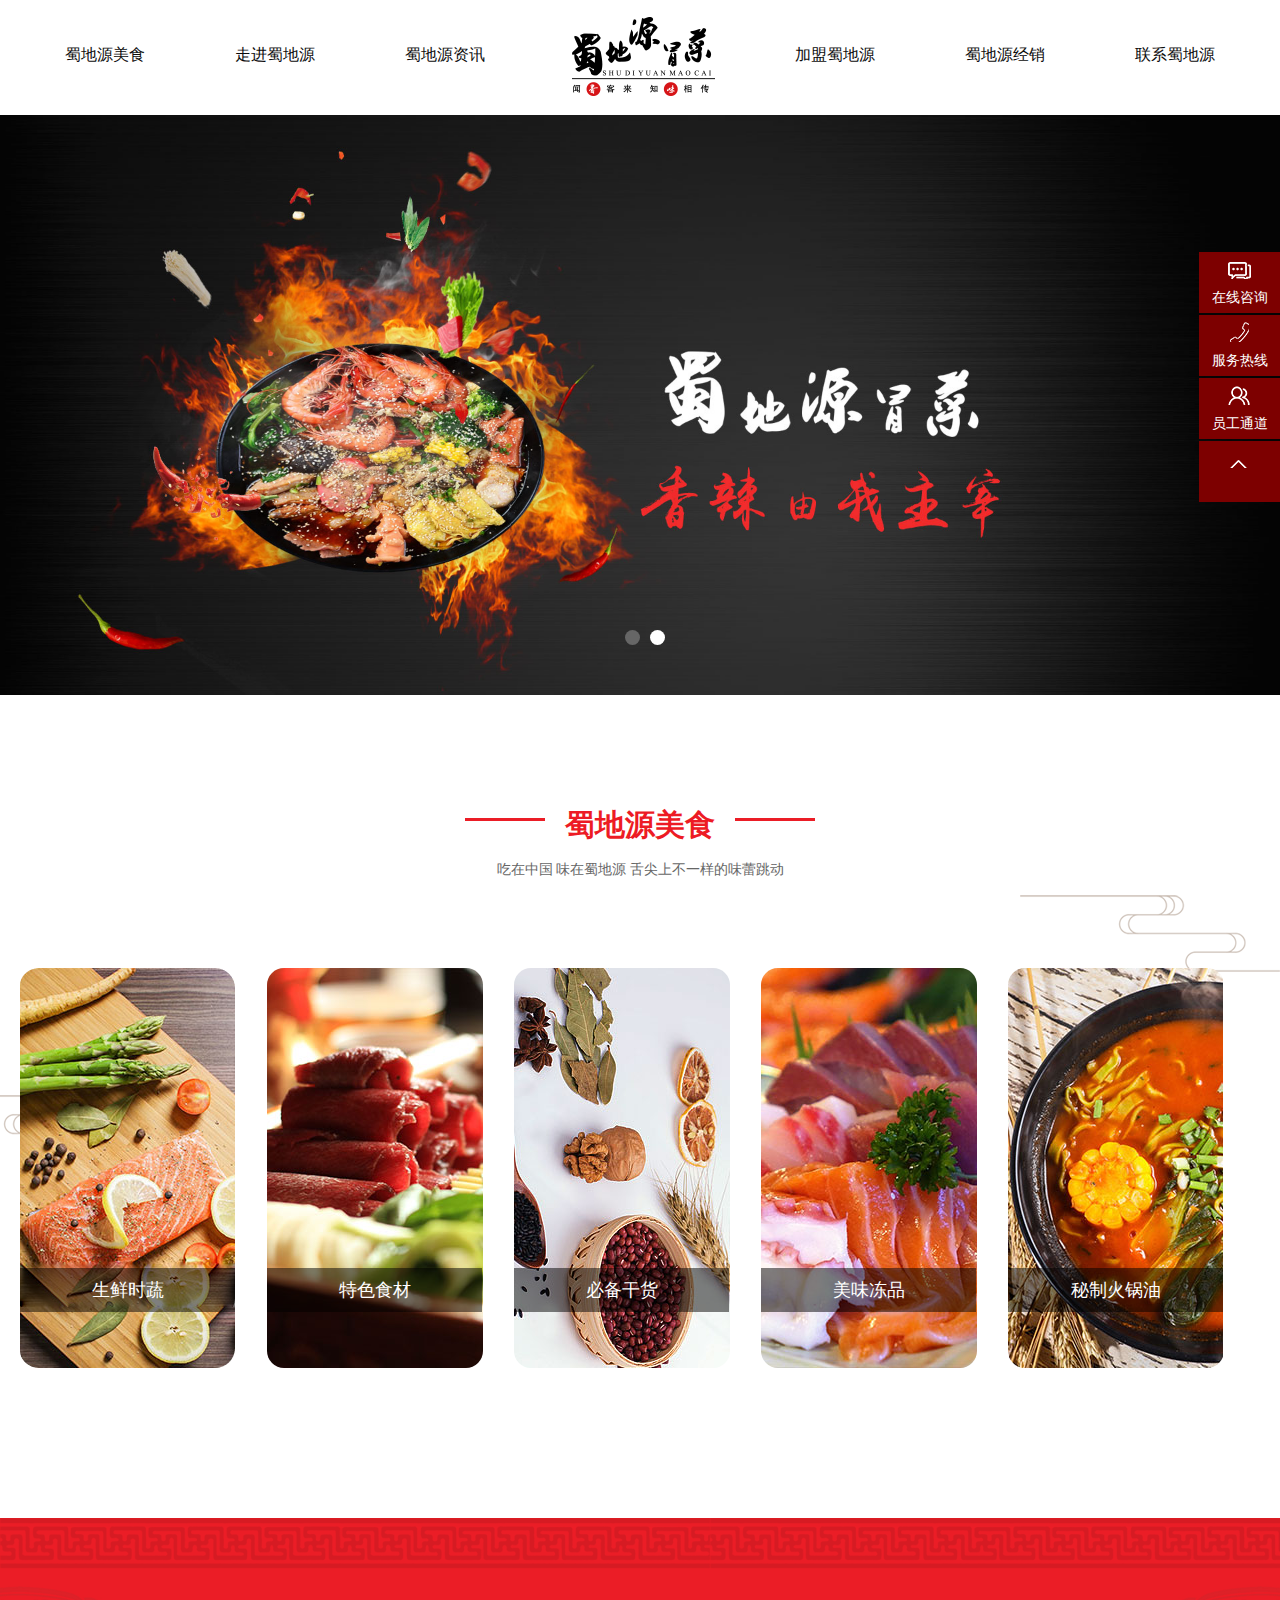
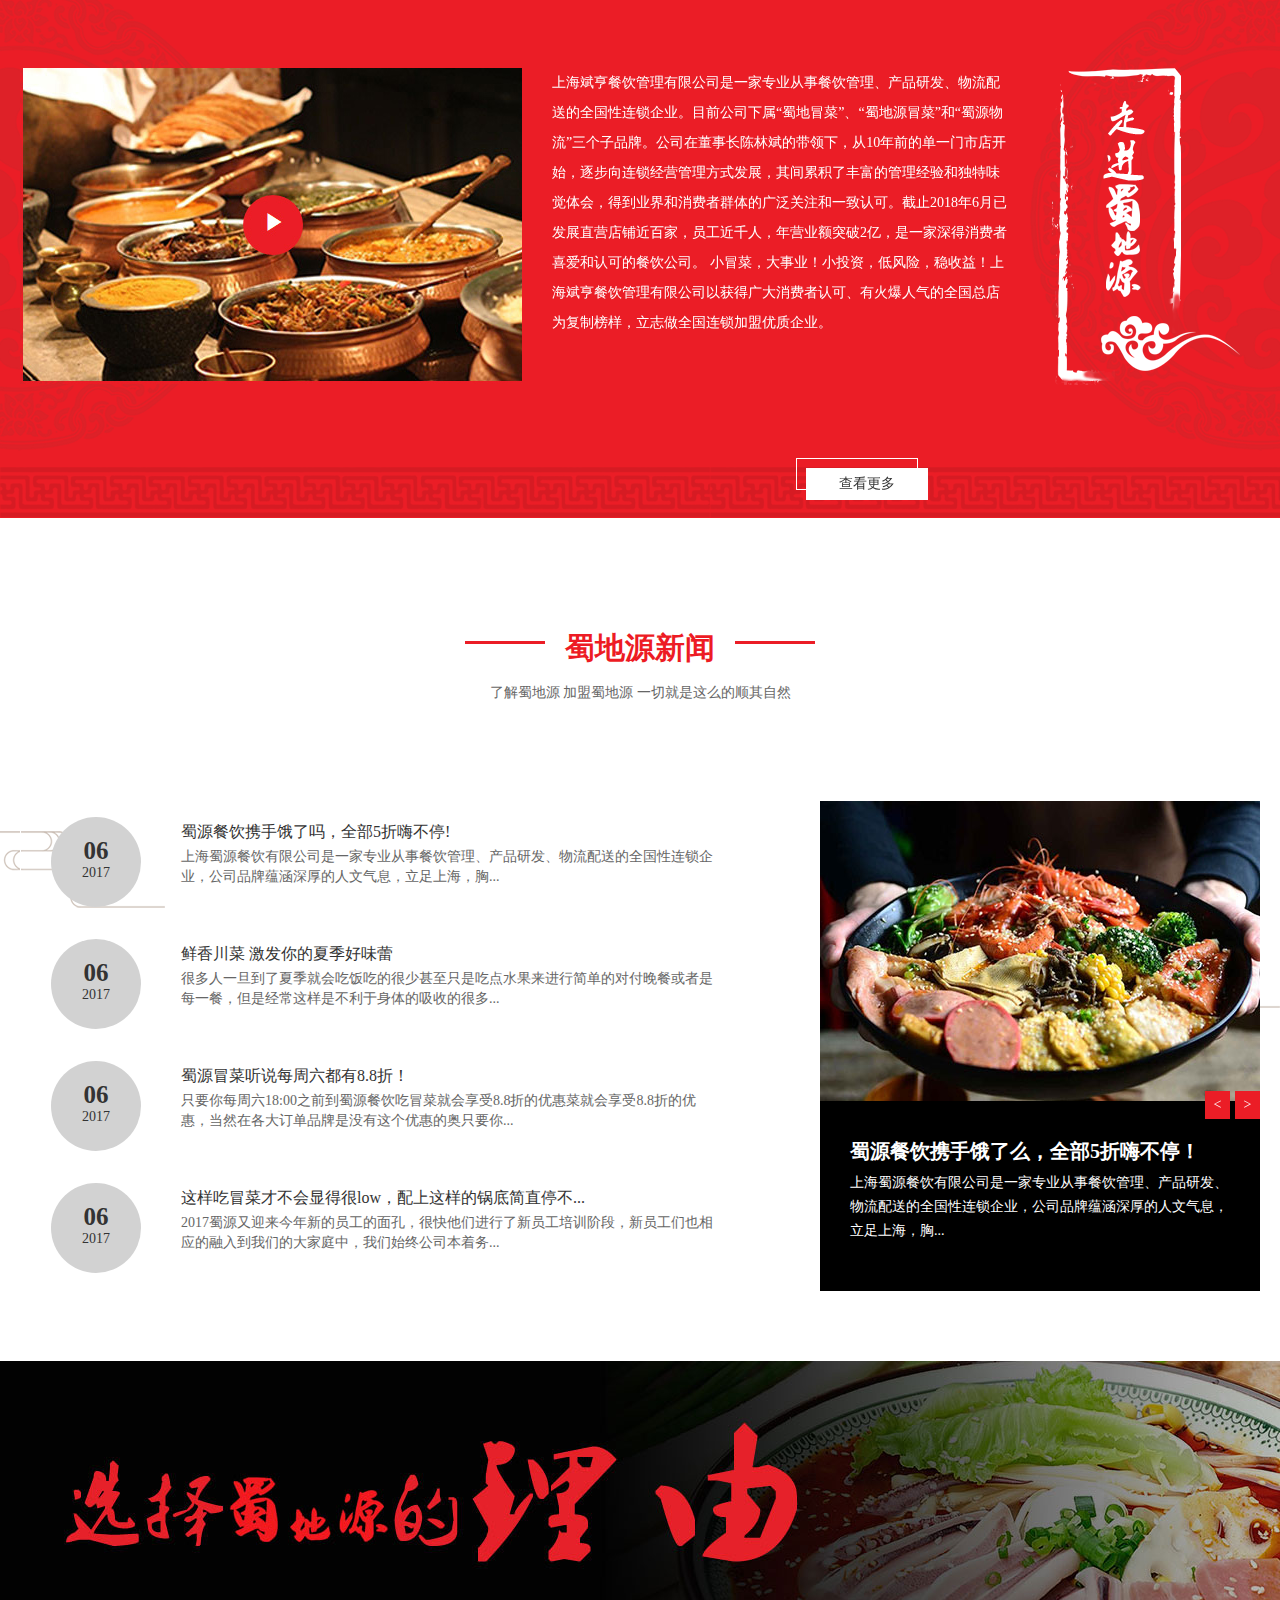
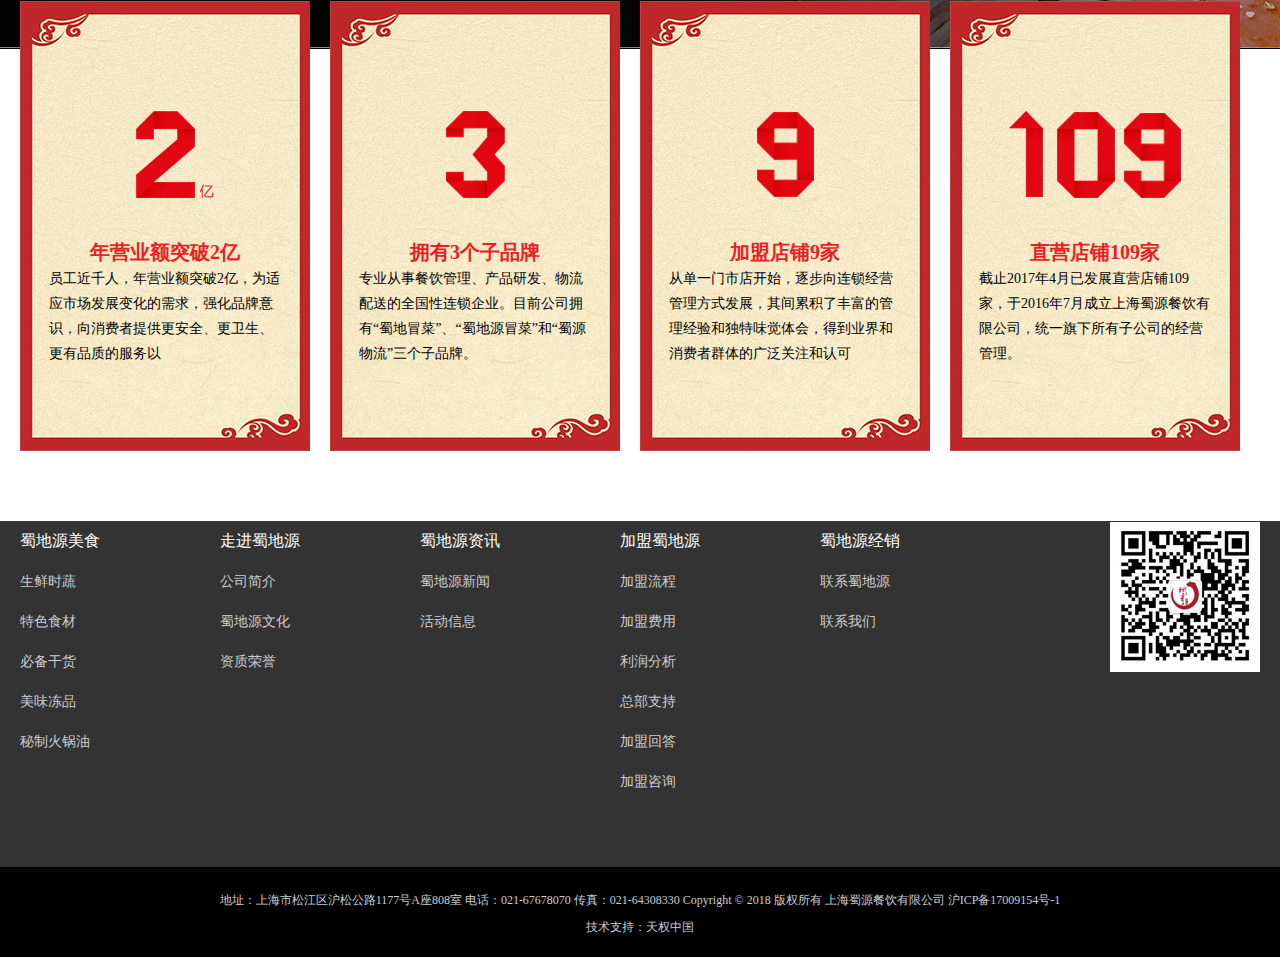
<file: index.html>
<!DOCTYPE html>
<html>
<head>
	<title>成都之行-蜀地冒菜</title>
	<meta charset="utf-8">
	<link rel="stylesheet" type="text/css" href="css/main.css">
</head>
<body>
<!-- 首部开始 -->
<div class="head">
    <ul class="guding">  
      <li><a href="#"><span class="a"></span>在线咨询</a>  
          <div class="erweima"><img src="img/qr.png"></div>
      </li>

      <li><a href="#"><span class="b"></span>服务热线</a>
          <div class="long">
            <div class="leftl">
                  <span><img src="img/ipon.png"></span>
                  <p>服务热线</p>
            </div>
            <div class="rightl">
                021-67678060
            </div>
          </div>
      </li>
      <li><a href="#"><span class="c"></span>员工通道</a></li>
      <li><a href="#"><span class="d"></span></a></li>
    </ul>


    <!-- 头部 -->
   <div class="head-top">
      <ul>
         <li><a href="meishi.html" target="_blank" title="蜀地源美食">蜀地源美食</a><span></span>
            <dl>
               <dd> <a href="#">生鲜时蔬</a>
                  <a href="#">特色食材</a>
                  <a href="#">必备干货</a>
                  <a href="#">美味冻品</a>
                  <a href="#">蜜汁火锅油</a>
               </dd>
            </dl>
         </li>

         <li><a href="zoujin.html" target="_blank" title="走进属地源">走进蜀地源</a><span></span>
            <dl>
               <dd><a href="#">公司简介</a>
                  <a href="#">蜀地源文化</a>
                  <a href="#">资质荣誉</a>
               </dd>
            </dl>
         </li>
         <li><a href="zixun.html" target="_blank" title="蜀地源资讯">蜀地源资讯</a><span></span>
            <dl>
               <dd> <a href="#">蜀地源新闻</a>
                  <a href="#">活动信息</a>
               </dd>
            </dl>
         </li>
         <li><a href="#">加盟蜀地源</a><span></span>
             <dl>
               <dd> <a href="#">加盟流程</a>
                  <a href="#">加盟费用</a>
                  <a href="#">利润分析</a>
                  <a href="#">总部支持</a>
                  <a href="#">加盟回答</a>
                  <a href="#">加盟咨询</a>
               </dd>
            </dl>     
         </li>

         <li><a href="#">蜀地源经销</a><span></span>
            <dl>
               <dd> 
                 <!-- 无 -->
               </dd>
            </dl>
         </li>

         <li><a href="lianxi.html" target="_blank" title="联系我们">联系蜀地源</a><span></span>
            <dl>
               <dd> <a href="#">联系我们</a>
               </dd>
            </dl>
         </li>


      </ul>
      <h1><a href="index.html"><img src="img/logo.png"></a></h1>
   </div>


   <div class="head-banner">
   
         <a href="#"><img src="img/banner01.jpg" alt="蜀地源冒菜" title="蜀地源冒菜"></a>
   
    <p><span class="active"></span><span></span></p>
   </div>

</div>
<!-- 首部结束 -->
    
<!-- 主体开始 -->
<div class="main">
<div class="mainT"><!--套背景图用-->
  <div class="main01">
   <div class="title">
      <h2><span>蜀地源美食</span></h2>
      <p>吃在中国 味在蜀地源 舌尖上不一样的味蕾跳动</p>
   </div>
   <ul>
         <li><a href="#"><img src="img/菜品.jpg" />
               <div>
                  <h5>生鲜时蔬</h5>  
                  <span>点击查看详情</span>
               </div>
            </a>
         </li>

         <li><a href="#"><img src="img/in_01_img02.jpg" />
               <div>
                  <h5>特色食材</h5>
                  <span>点击查看详情</span>
               </div>
            </a>
         </li>

        <li><a href="#"><img src="img/in_01_img05.jpg" />
               <div>
                  <h5>必备干货</h5>
                  <span>点击查看详情</span>
               </div>
            </a>
         </li>

          <li><a href="#"><img src="img/in_01_img03.jpg" />
               <div>
                  <h5>美味冻品</h5>
                  <span>点击查看详情</span>
               </div>
            </a>
         </li>

         <li><a href="#"><img src="img/in_01_img04.jpg" />
               <div>
                  <h5>秘制火锅油</h5>
                  <span>点击查看详情</span>
               </div>
            </a>
         </li>
   </ul>
   </div>
   </div>

   <div class="main02">
      <div class="banner02">
         <div class="left">
               <img src="img/视频图.jpg"/>
         </div>
         <div class="rigth">
                 <p>上海斌亨餐饮管理有限公司是一家专业从事餐饮管理、产品研发、物流配送的全国性连锁企业。目前公司下属“蜀地冒菜”、“蜀地源冒菜”和“蜀源物流”三个子品牌。公司在董事长陈林斌的带领下，从10年前的单一门市店开始，逐步向连锁经营管理方式发展，其间累积了丰富的管理经验和独特味觉体会，得到业界和消费者群体的广泛关注和一致认可。截止2018年6月已发展直营店铺近百家，员工近千人，年营业额突破2亿，是一家深得消费者喜爱和认可的餐饮公司。
小冒菜，大事业！小投资，低风险，稳收益！上海斌亨餐饮管理有限公司以获得广大消费者认可、有火爆人气的全国总店为复制榜样，立志做全国连锁加盟优质企业。</p>
         </div>
         <img class="tuzi" src="img/in_02_t.png">
               <div class=baikuang>

      </div>
      <div class=baikuang2>
          <a href="#">查看更多</a>
      </div>
      </div>

   </div>




   <div class="title">
      <h2><span>蜀地源新闻</span></h2>
      <p>了解蜀地源 加盟蜀地源 一切就是这么的顺其自然</p>
   </div>
   <div class="listT">
   <div class="list-nav">
         <div class="list-left">
            <ol>
               <li><a href="#">
                  <span> <strong>06</strong><br/>2017</span>
                  <h6>蜀源餐饮携手饿了吗，全部5折嗨不停!</h6>
                   <p>上海蜀源餐饮有限公司是一家专业从事餐饮管理、产品研发、物流配送的全国性连锁企业，公司品牌蕴涵深厚的人文气息，立足上海，胸...</p>
                  </a>
               </li>

               <li><a href="#">
                  <span> <strong>06</strong><br/>2017</span>
                  <h6>鲜香川菜     激发你的夏季好味蕾</h6>
                   <p>很多人一旦到了夏季就会吃饭吃的很少甚至只是吃点水果来进行简单的对付晚餐或者是每一餐，但是经常这样是不利于身体的吸收的很多...</p>
                  </a>
               </li>

               <li><a href="#">
                  <span> <strong>06</strong><br/>2017</span>
                  <h6>蜀源冒菜听说每周六都有8.8折！</h6>
                   <p>只要你每周六18:00之前到蜀源餐饮吃冒菜就会享受8.8折的优惠菜就会享受8.8折的优惠，当然在各大订单品牌是没有这个优惠的奥只要你...</p>
                  </a>
               </li>

               <li><a href="#">
                  <span> <strong>06</strong><br/>2017</span>
                  <h6>这样吃冒菜才不会显得很low，配上这样的锅底简直停不...</h6>
                   <p>2017蜀源又迎来今年新的员工的面孔，很快他们进行了新员工培训阶段，新员工们也相应的融入到我们的大家庭中，我们始终公司本着务...</p>
                  </a>
               </li>
            </ol>
         </div>
         <div class="list-rigth">
                <a href="#" target="_blank" title="蜀源餐饮携手饿了么，全部5折嗨不停！">
                  <span class="tu"><img src="img/xinwen2.jpg"/></span>
                  <div class="button">
                     <span class="l">></span>   <span class="r"><</span>
                  </div>
                  <span class="yinying">
                        <b>蜀源餐饮携手饿了么，全部5折嗨不停！</b>
                        <p>上海蜀源餐饮有限公司是一家专业从事餐饮管理、产品研发、物流配送的全国性连锁企业，公司品牌蕴涵深厚的人文气息，立足上海，胸...</p>
                  </span>
               </a>
         </div>
   </div>
   </div>


   <div class="main3">
         <div class="topa">
            <div class="listdouble">
            <ul>
               <li class="zuihouli" ><!-- <img src="img/in_04_col.jpg"> -->
                     <span><img src="img/2.png"></span><br/>
                     <span>年营业额突破2亿</span>
                     <p>员工近千人，年营业额突破2亿，为适应市场发展变化的需求，强化品牌意识，向消费者提供更安全、更卫生、更有品质的服务以
                 </li>
                
               <li class="zuihouli">
                  <span><img src="img/3.png"></span><br/>
                  <span>拥有3个子品牌</span>
                  <p>专业从事餐饮管理、产品研发、物流配送的全国性连锁企业。目前公司拥有“蜀地冒菜”、“蜀地源冒菜”和“蜀源物流”三个子品牌。</p>
               </li>

               <li class="zuihouli">
                  <span><img src="img/9.png"></span><br/>
                  <span>加盟店铺9家</span>
                  <p>从单一门市店开始，逐步向连锁经营管理方式发展，其间累积了丰富的管理经验和独特味觉体会，得到业界和消费者群体的广泛关注和认可</p>
               </li>

               <li class="zuihouli">
                  <span><img src="img/109.png"></span><br/>
                  <span>直营店铺109家</span>
                  <p>截止2017年4月已发展直营店铺109家，于2016年7月成立上海蜀源餐饮有限公司，统一旗下所有子公司的经营管理。</p>
               </li>
            </ul>
         </div>
         </div>
         
   </div>
</div>
<!-- 主题结束 -->

<!-- 底部开始 -->
<!-- 底部开始 -->
<div class="footer">
  <div class="list">
    <!--下部左侧-->
      <div class="left">
        <ul>
          <li>
            <em>蜀地源美食</em>
            <ul>
              <li><a href="#">生鲜时蔬</a></li>
              <li><a href="#"> 特色食材</a></li>
              <li><a href="#"> 必备干货</a></li>
              <li><a href="#">美味冻品</a></li>
              <li><a href="#">秘制火锅油</a></li>
            </ul>
          </li>

          <li>
            <em>走进蜀地源</em>
            <ul>
              <li><a href="#">公司简介</a></li>
              <li><a href="#"> 蜀地源文化</a></li>
              <li><a href="#">资质荣誉</a></li>
            </ul>
          </li>


          <li>
            <em>蜀地源资讯</em>
            <ul>
              <li><a href="#">蜀地源新闻</a></li>
              <li><a href="#"> 活动信息</a></li>
            </ul>
          </li>


          <li>
            <em>加盟蜀地源</em>
            <ul>
              <li><a href="#">加盟流程</a></li>
              <li><a href="#">加盟费用</a></li>
              <li><a href="#">利润分析</a></li>
              <li><a href="#">总部支持</a></li>
              <li><a href="#">加盟回答</a></li>
               <li><a href="#">加盟咨询</a></li>
            </ul>
          </li>

          <li>
            <em>蜀地源经销</em>
            <ul>
              <li><a href="#">联系蜀地源</a></li>
              <li><a href="#"> 联系我们</a></li>
            </ul>
          </li>

         </ul>
      </div>

      <!--底部右侧-->
      <div class="rigth">
          <img src="img/二维码.png">
      </div>
  </div>
</div>
<div class="di">
      <div class="di03">
          地址：上海市松江区沪松公路1177号A座808室 电话：021-67678070 传真：021-64308330 Copyright © 2018 版权所有 上海蜀源餐饮有限公司 <a href="#">沪ICP备17009154号-1</a><br/>
          <a href="#" target="_blank">技术支持：天权中国</a>
      </div>
</div>
<!-- 底部结束 -->
   
<!-- 底部结束 -->

</body>
</html>
</file>
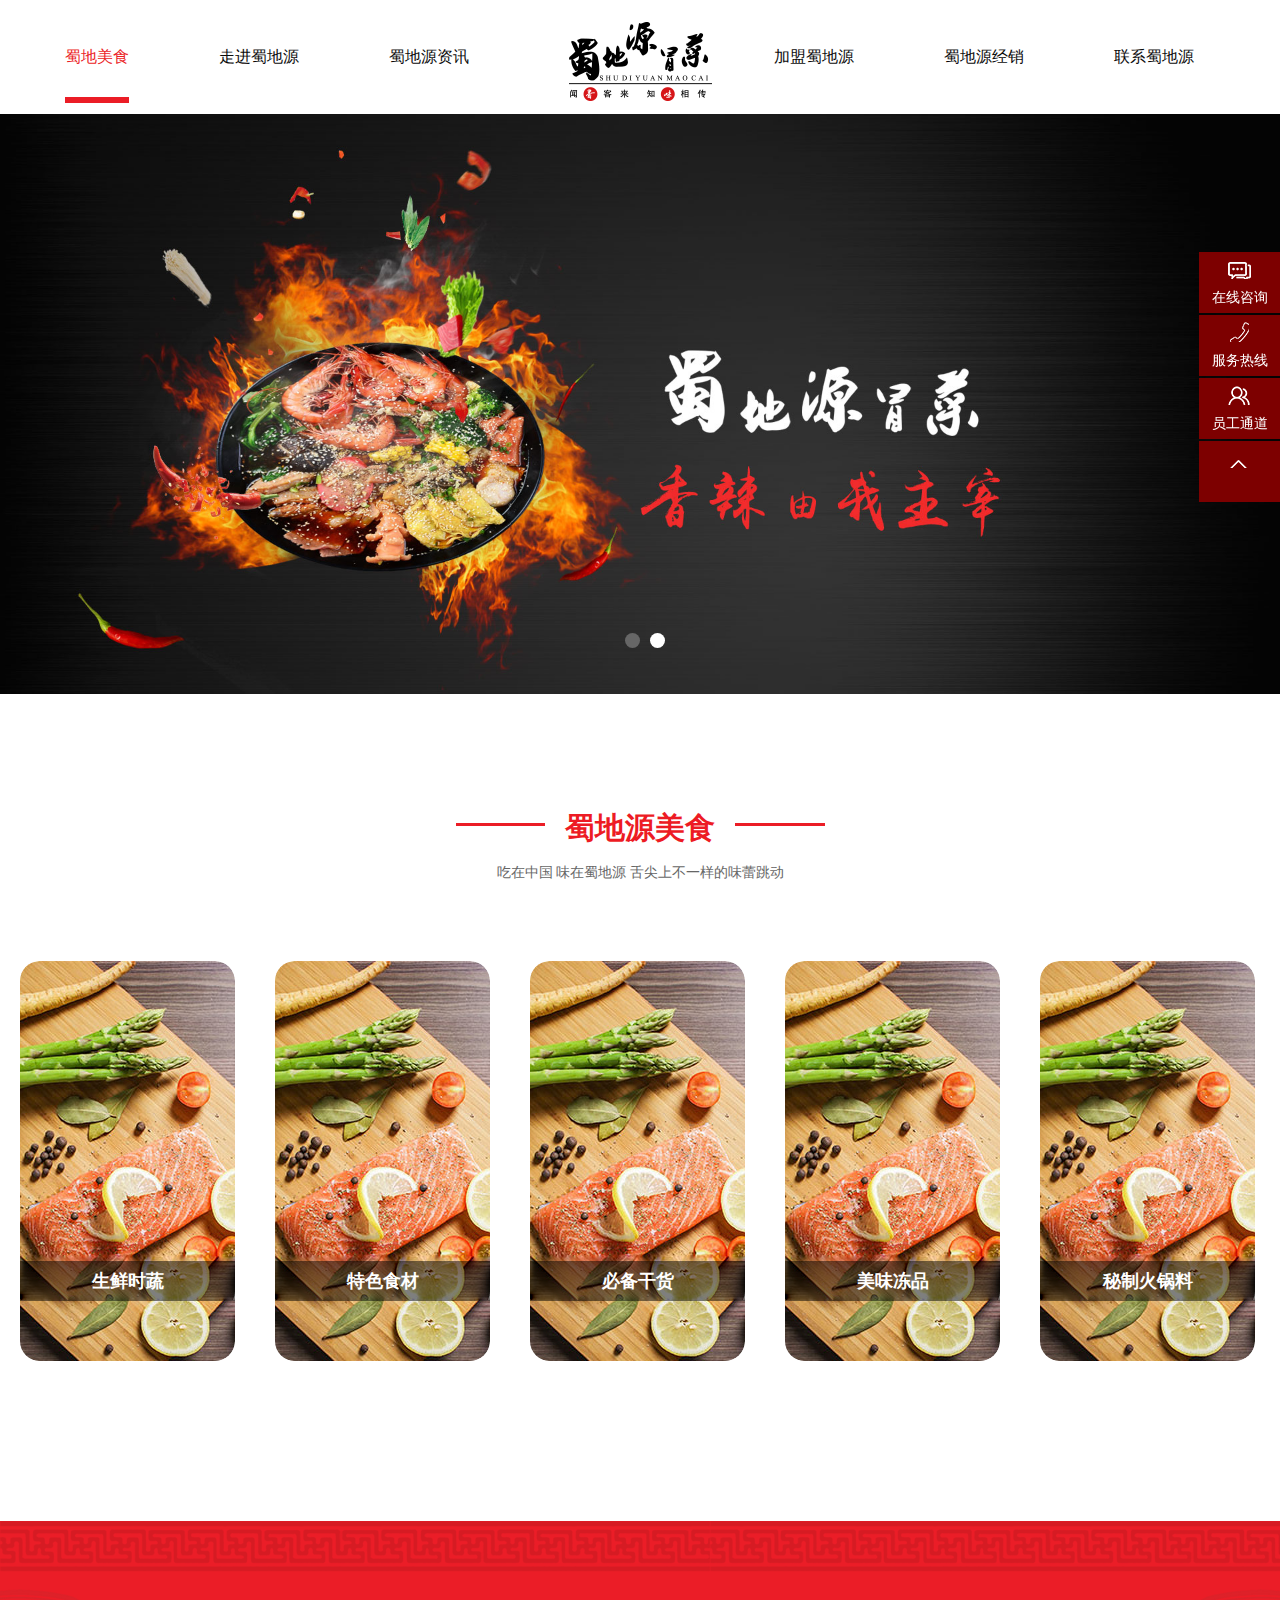
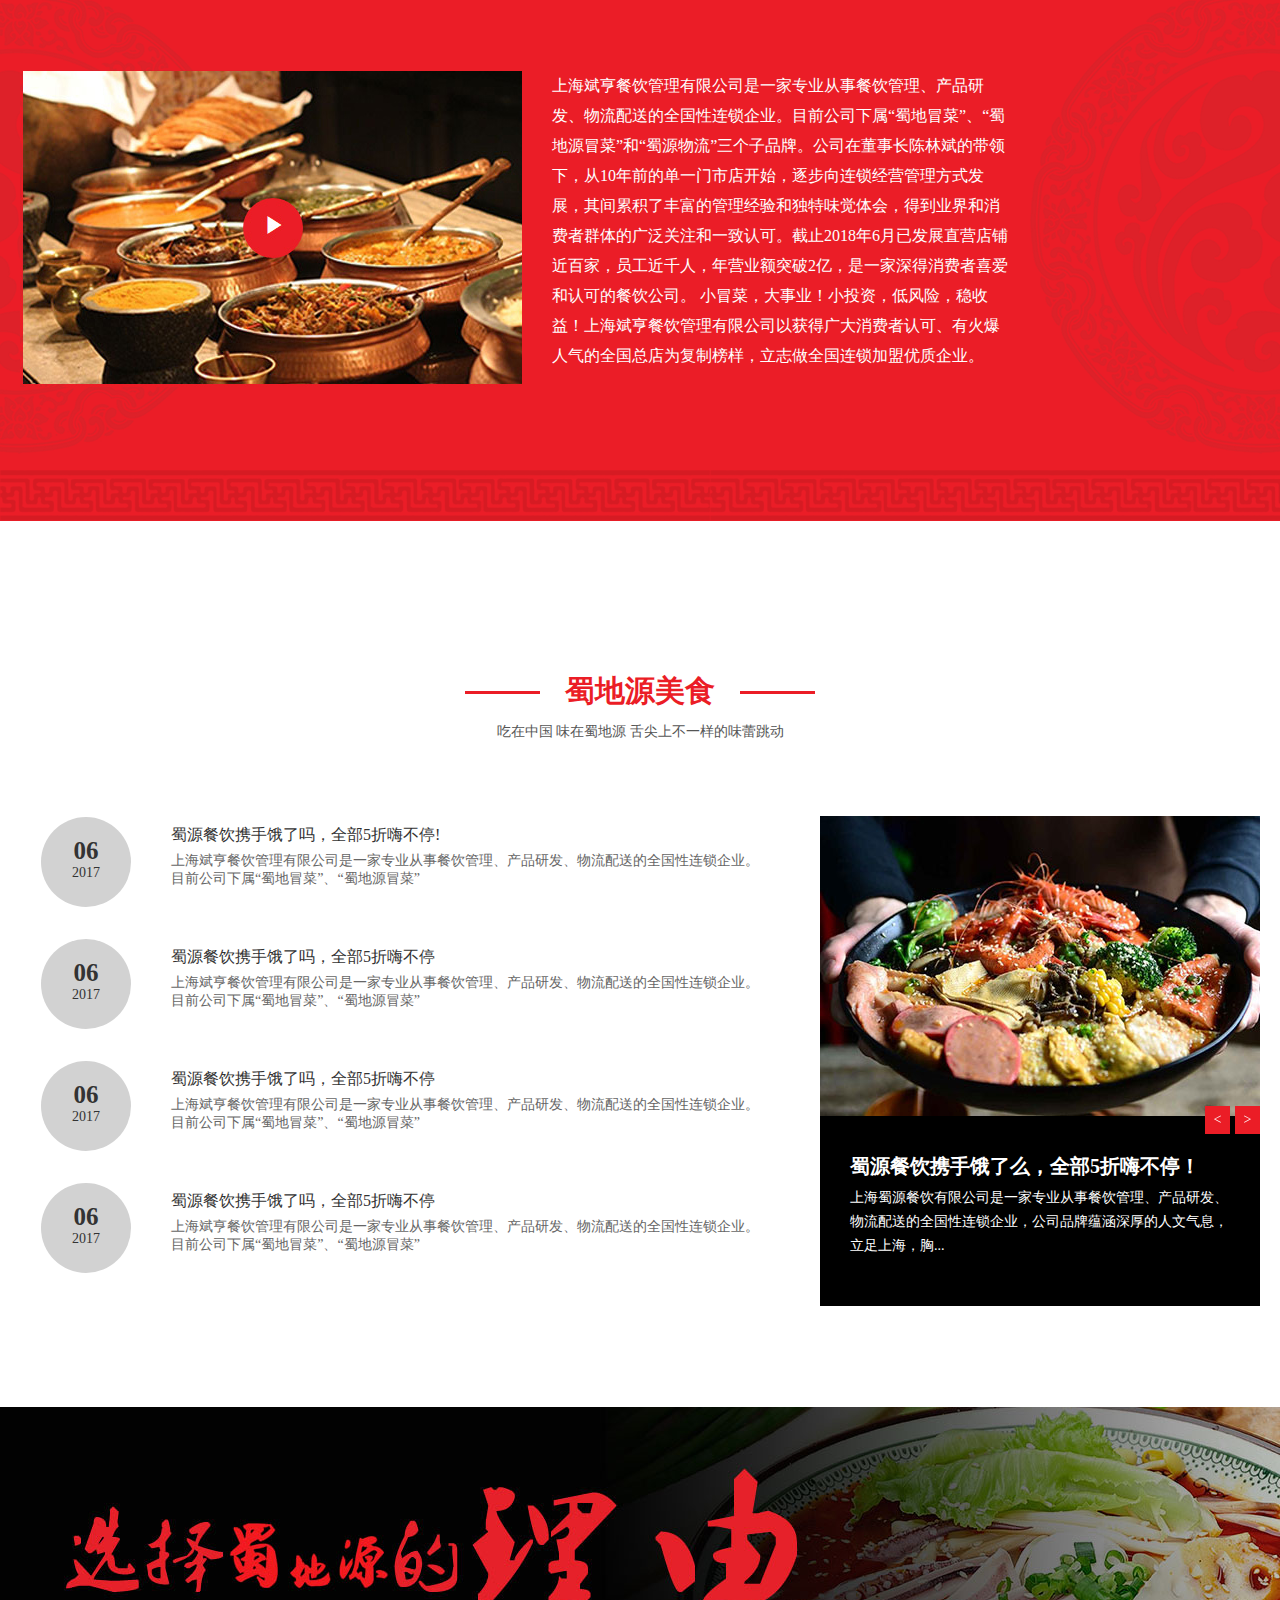
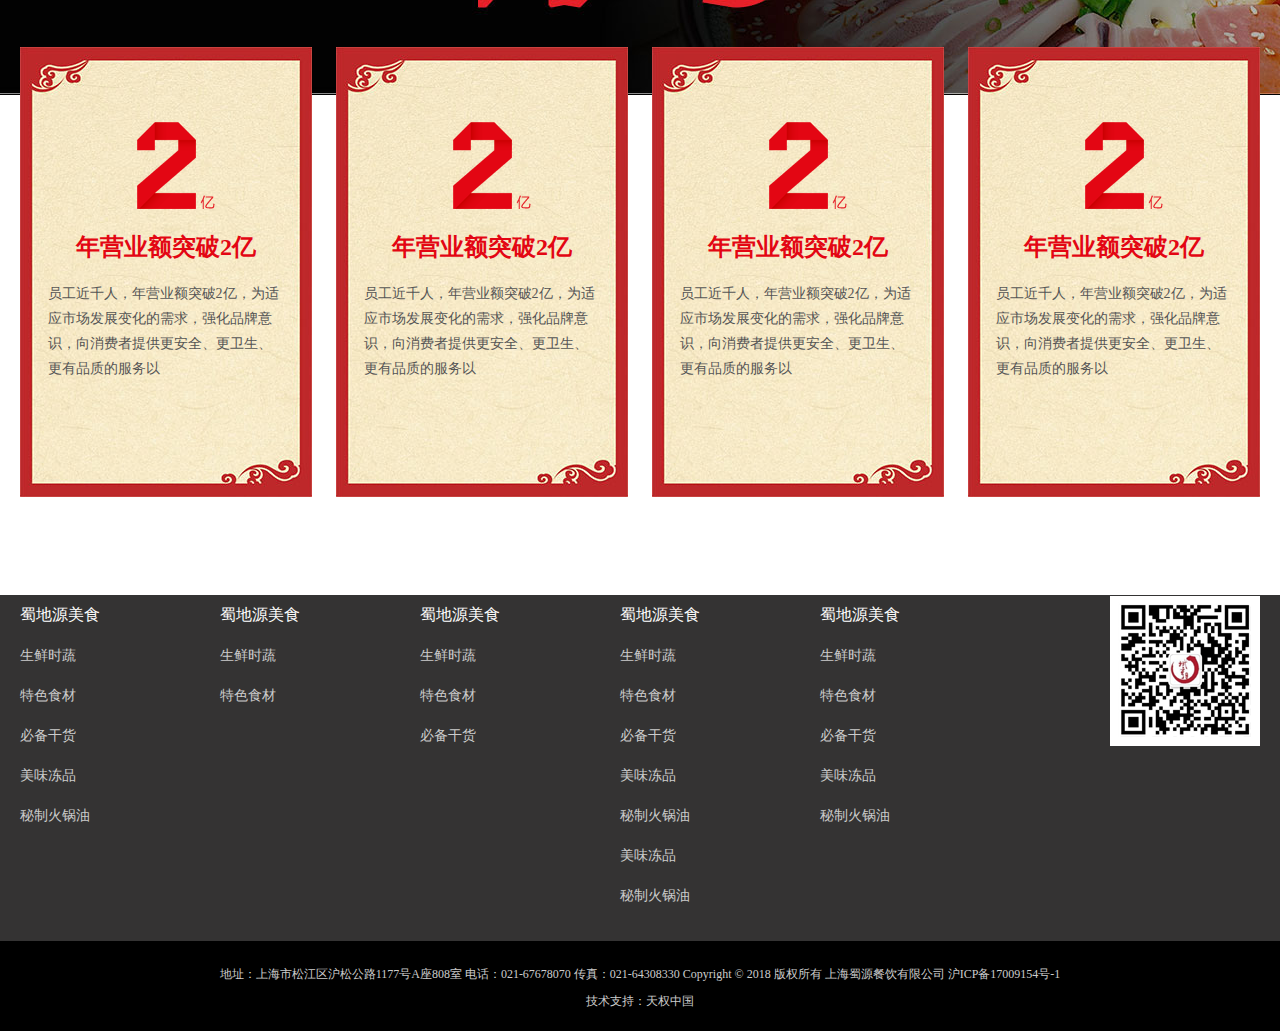
<file: indexzixi.html>
<!DOCTYPE html>
<html>
<head>
	<title>成都之行-蜀地冒菜 自写</title>
	<meta charset="utf-8">
	<link rel="stylesheet" type="text/css" href="css/mainzixi.css">
</head>
<body>
<!-- 首部开始 -->
<div class="head">
    <ul class="guding">  
      <li><a href="#"><span class="a"></span>在线咨询</a>
           <div class="erweima"><img src="img/qr.png"></div>
      </li>
      <li><a href="#"><span class="b"></span>服务热线</a>
          <div class="long">
            <div class="leftl">
                  <span><img src="img/ipon.png"></span>
                  <p>服务热线</p>
            </div>
            <div class="rightl">
                021-67678060
            </div>
          </div>
      </li>
      <li><a href="#"><span class="c"></span>员工通道</a></li>
      <li><a href="#"><span class="d"></span></a></li>
    </ul>
   <div class="head-top">
      <div class="head-top02">
         <ul>
         <li ><a class="active" href="#">蜀地美食</a>
               <dl>
                  <dd> <a href="#">生鲜时蔬</a>
                    <a href="#">生鲜时蔬</a>
                    <a href="#">生鲜时蔬</a>
                    <a href="#">生鲜时蔬</a>
                    <a href="#">生鲜时蔬</a>
                  </dd>
               </dl>
         </li>

         <li><a href="#">走进蜀地源</a>
            <dl>
                <dd> <a href="#">生鲜时蔬</a>
                  <a href="#">生鲜时蔬</a>
                  <a href="#">生鲜时蔬</a>
                  <a href="#">生鲜时蔬</a>
                  <a href="#">生鲜时蔬</a>
                </dd>
               </dl>
         </li>
         <li><a href="#">蜀地源资讯</a>
            <dl>
                <dd> <a href="#">生鲜时蔬</a>
                  <a href="#">生鲜时蔬</a>
                  <a href="#">生鲜时蔬</a>
                  <a href="#">生鲜时蔬</a>
                  <a href="#">生鲜时蔬</a>
                </dd>
               </dl>
         </li>
         <li><a href="#">加盟蜀地源</a>
            <dl>
                <dd> <a href="#">生鲜时蔬</a>
                  <a href="#">生鲜时蔬</a>
                  <a href="#">生鲜时蔬</a>
                  <a href="#">生鲜时蔬</a>
                  <a href="#">生鲜时蔬</a>
                </dd>
               </dl>
         </li>
         <li><a href="#">蜀地源经销</a>
            <dl>
                <dd> <a href="#">生鲜时蔬</a>
                  <a href="#">生鲜时蔬</a>
                  <a href="#">生鲜时蔬</a>
                  <a href="#">生鲜时蔬</a>
                  <a href="#">生鲜时蔬</a>
                </dd>
               </dl>
         </li>
         <li><a href="#">联系蜀地源</a>
            <dl>
                <dd> <a href="#">生鲜时蔬</a>
                  <a href="#">生鲜时蔬</a>
                  <a href="#">生鲜时蔬</a>
                  <a href="#">生鲜时蔬</a>
                  <a href="#">生鲜时蔬</a>
                </dd>
               </dl>
         </li>
      </ul>
      </div>
   </div>



   <div class="head-banner">
   <ul>
      <li>
         <a href="#"><img src="img/banner01.jpg"></a>
      </li>
      <p><span class="active"></span><span></span></p>
   </ul>

   </div>
</div>
<!-- 首部结束 -->

<!-- 主体开始 -->
<div class="main">
   <div class="main1">
      <div class="wenzi">
          <h2><span>蜀地源美食</span></h2>
          <p>吃在中国 味在蜀地源 舌尖上不一样的味蕾跳动</p>
      </div>
     
      <ul>
         <li><a href="#"><img src="img/菜品.jpg" />
               <div>
                  <h5>生鲜时蔬</h5>
                  <span>了解更多.....</span>
                </div>  
            </a>
         </li>


         <li>
            <a href="#"><img src="img/菜品.jpg" />
               <div>
                  <h5>特色食材</h5>
                  <span>了解更多.....</span>
               </div> 
            </a>
         </li>


         <li>
            <a href="#"><img src="img/菜品.jpg" />
               <div>
                  <h5>必备干货</h5>
                  <span>了解更多.....</span>
               </div>  
            </a>
         </li>



         <li>
            <a href="#"><img src="img/菜品.jpg" />
                <div>
                  <h5>美味冻品</h5>
                  <span>了解更多.....</span>
                </div>  
            </a>
         </li>



         <li>
            <a href="#"><img src="img/菜品.jpg" />
               <div>
                  <h5>秘制火锅料</h5>
                  <span>了解更多.....</span>
               </div>
            </a>
         </li>

      </ul>
   </div>




   <div class="main2">
        <div class="hong">
            <div class="left">
                <img src="img/视频图.jpg"/>
            </div>
             <div class="rigth">
                <p>上海斌亨餐饮管理有限公司是一家专业从事餐饮管理、产品研发、物流配送的全国性连锁企业。目前公司下属“蜀地冒菜”、“蜀地源冒菜”和“蜀源物流”三个子品牌。公司在董事长陈林斌的带领下，从10年前的单一门市店开始，逐步向连锁经营管理方式发展，其间累积了丰富的管理经验和独特味觉体会，得到业界和消费者群体的广泛关注和一致认可。截止2018年6月已发展直营店铺近百家，员工近千人，年营业额突破2亿，是一家深得消费者喜爱和认可的餐饮公司。
小冒菜，大事业！小投资，低风险，稳收益！上海斌亨餐饮管理有限公司以获得广大消费者认可、有火爆人气的全国总店为复制榜样，立志做全国连锁加盟优质企业。</p>
            </div>
        </div>
   </div>
    
      


   <div class="main3">
       <div class="title">
          <h2><span>蜀地源美食</span></h2>
          <p>吃在中国 味在蜀地源 舌尖上不一样的味蕾跳动</p>
      </div>
      <div class="list">
        <!-- 列表左侧  -->
         <div class="list-left">
         <ol>
            <li><a href="#">
                  <span> <strong>06</strong><br/>2017</span>
                  <h6>蜀源餐饮携手饿了吗，全部5折嗨不停!</h6>
                   <p>上海斌亨餐饮管理有限公司是一家专业从事餐饮管理、产品研发、物流配送的全国性连锁企业。目前公司下属“蜀地冒菜”、“蜀地源冒菜”</p>
               </a>
            </li>

            <li><a href="#">
                  <span> <strong>06</strong><br/>2017</span>
                  <h6>蜀源餐饮携手饿了吗，全部5折嗨不停</h6>
                  <p>上海斌亨餐饮管理有限公司是一家专业从事餐饮管理、产品研发、物流配送的全国性连锁企业。目前公司下属“蜀地冒菜”、“蜀地源冒菜”</p>
               </a>
            </li>

            <li><a href="#">
                 <span> <strong>06</strong><br/>2017</span>
                  <h6>蜀源餐饮携手饿了吗，全部5折嗨不停</h6>
                  <p>上海斌亨餐饮管理有限公司是一家专业从事餐饮管理、产品研发、物流配送的全国性连锁企业。目前公司下属“蜀地冒菜”、“蜀地源冒菜”</p>
               </a>
            </li>

            <li><a href="#">
                 <span> <strong>06</strong><br/>2017</span>
                  <h6>蜀源餐饮携手饿了吗，全部5折嗨不停</h6>
                  <p>上海斌亨餐饮管理有限公司是一家专业从事餐饮管理、产品研发、物流配送的全国性连锁企业。目前公司下属“蜀地冒菜”、“蜀地源冒菜”</p>
               </a>
            </li>
         </ol>
         </div>

          <!-- 图片右侧 -->
         <div class="list-right">
               <a href="#" target="_blank" title="蜀源餐饮携手饿了么，全部5折嗨不停！">
                  <span class="tu"><img src="img/xinwen2.jpg"/></span>
                  <div class="button">
                     <span class="l">></span>   <span class="r"><</span>
                  </div>
                  <span class="yinying">
                        <b>蜀源餐饮携手饿了么，全部5折嗨不停！</b>
                        <p>上海蜀源餐饮有限公司是一家专业从事餐饮管理、产品研发、物流配送的全国性连锁企业，公司品牌蕴涵深厚的人文气息，立足上海，胸...</p>
                  </span>
               </a>
         </div>

      </div>
   </div>

   <div class="main5">
      <div class="main5center">

          <div class="main5-c">
          <ul>
            <li>
              <span><img src="img/2.png"></span>
              <h3>年营业额突破2亿</h3>
              <p>员工近千人，年营业额突破2亿，为适应市场发展变化的需求，强化品牌意识，向消费者提供更安全、更卫生、更有品质的服务以 </p>
            </li>

             <li>
              <span><img src="img/2.png"></span>
              <h3>年营业额突破2亿</h3>
              <p>员工近千人，年营业额突破2亿，为适应市场发展变化的需求，强化品牌意识，向消费者提供更安全、更卫生、更有品质的服务以 </p>
            </li>

             <li>
              <span><img src="img/2.png"></span>
              <h3>年营业额突破2亿</h3>
              <p>员工近千人，年营业额突破2亿，为适应市场发展变化的需求，强化品牌意识，向消费者提供更安全、更卫生、更有品质的服务以 </p>
            </li>


             <li>
              <span><img src="img/2.png"></span>
              <h3>年营业额突破2亿</h3>
              <p>员工近千人，年营业额突破2亿，为适应市场发展变化的需求，强化品牌意识，向消费者提供更安全、更卫生、更有品质的服务以 </p>
            </li>

          </ul>
      </div>
      </div>

   </div>


</div>
<!-- 主题结束 -->

<!-- 底部开始 -->
<div class="footer">
  <div class="list">
    <!--下部左侧-->
      <div class="left">
        <ul>
          <li>
            <em>蜀地源美食</em>
            <ul>
              <li><a href="#">生鲜时蔬</a></li>
              <li><a href="#"> 特色食材</a></li>
              <li><a href="#"> 必备干货</a></li>
              <li><a href="#">美味冻品</a></li>
              <li><a href="#">秘制火锅油</a></li>
            </ul>
          </li>

          <li>
            <em>蜀地源美食</em>
            <ul>
              <li><a href="#">生鲜时蔬</a></li>
              <li><a href="#"> 特色食材</a></li>
            </ul>
          </li>


          <li>
            <em>蜀地源美食</em>
            <ul>
              <li><a href="#">生鲜时蔬</a></li>
              <li><a href="#"> 特色食材</a></li>
              <li><a href="#"> 必备干货</a></li>
             
            </ul>
          </li>


          <li>
            <em>蜀地源美食</em>
            <ul>
              <li><a href="#">生鲜时蔬</a></li>
              <li><a href="#"> 特色食材</a></li>
              <li><a href="#"> 必备干货</a></li>
              <li><a href="#">美味冻品</a></li>
              <li><a href="#">秘制火锅油</a></li>
               <li><a href="#">美味冻品</a></li>
              <li><a href="#">秘制火锅油</a></li>
            </ul>
          </li>

          <li>
            <em>蜀地源美食</em>
            <ul>
              <li><a href="#">生鲜时蔬</a></li>
              <li><a href="#"> 特色食材</a></li>
              <li><a href="#"> 必备干货</a></li>
              <li><a href="#">美味冻品</a></li>
              <li><a href="#">秘制火锅油</a></li>
            </ul>
          </li>

         </ul>
      </div>

      <!--底部右侧-->
      <div class="rigth">
          <img src="img/二维码.png">
      </div>
  </div>
</div>
<div class="di">
      <div class="di03">
          地址：上海市松江区沪松公路1177号A座808室 电话：021-67678070 传真：021-64308330 Copyright © 2018 版权所有 上海蜀源餐饮有限公司 <a href="#">沪ICP备17009154号-1</a><br/>
          <a href="#" target="_blank">技术支持：天权中国</a>
      </div>
</div>
<!-- 底部结束 -->
   
</body>
</html>
</file>
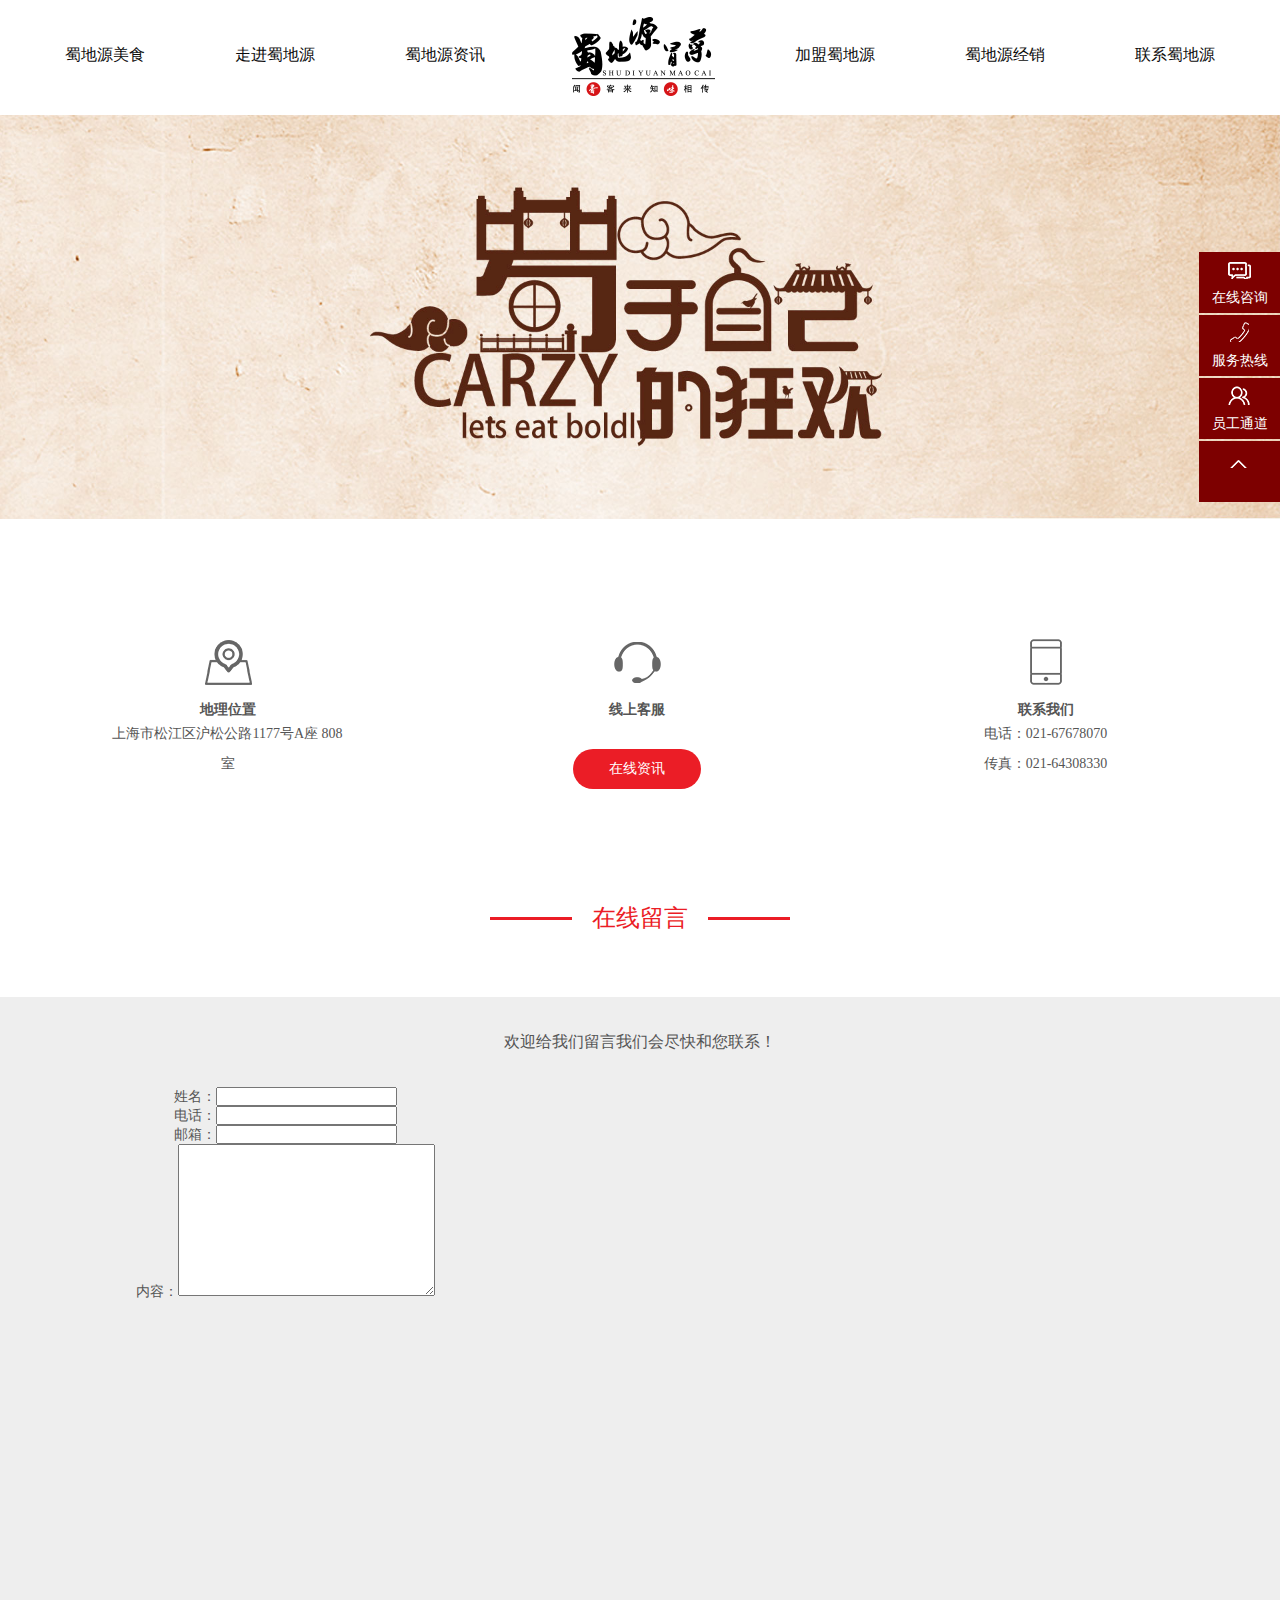
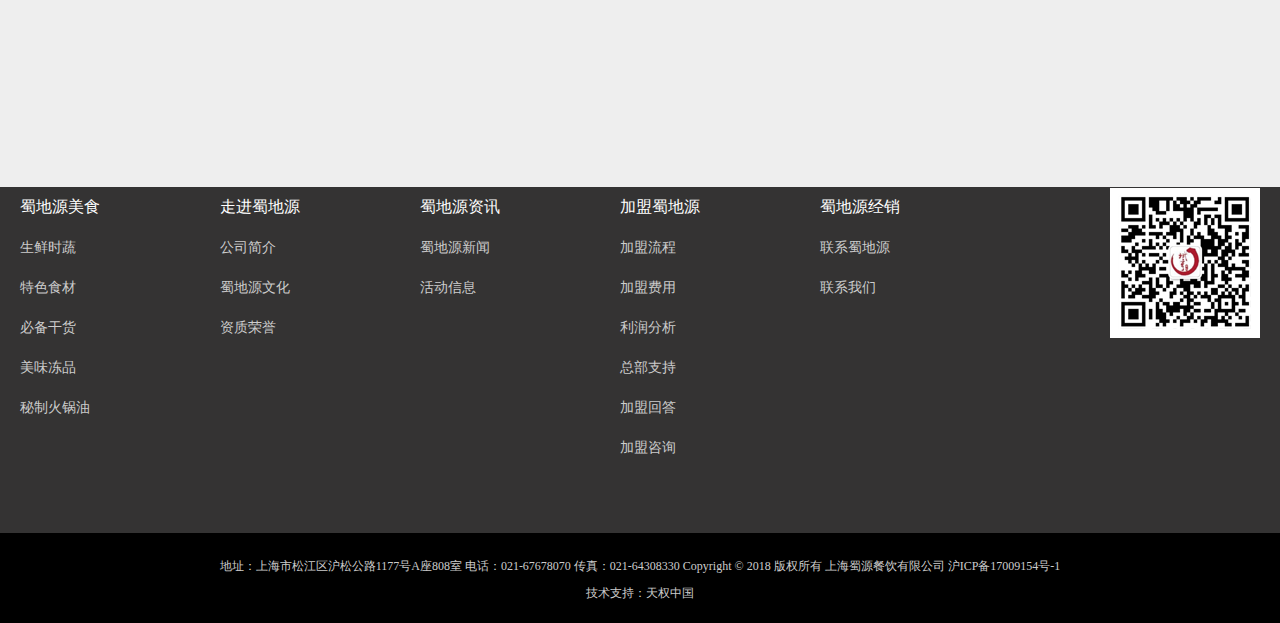
<file: lianxi.html>
<!DOCTYPE html>
<html>
<head>
	<title>联系我们</title>
	<meta charset="utf-8">
	<link rel="stylesheet" type="text/css" href="css/main.css">
</head>
<body>
<!-- 首部开始 -->
<div class="head">
    <ul class="guding">  
      <li><a href="#"><span class="a"></span>在线咨询</a>  
          <div class="erweima"><img src="img/qr.png"></div>
      </li>

      <li><a href="#"><span class="b"></span>服务热线</a>
          <div class="long">
            <div class="leftl">
                  <span><img src="img/ipon.png"></span>
                  <p>服务热线</p>
            </div>
            <div class="rightl">
                021-67678060
            </div>
          </div>
      </li>
      <li><a href="#"><span class="c"></span>员工通道</a></li>
      <li><a href="#"><span class="d"></span></a></li>
    </ul>


    <!-- 头部 -->
   <div class="head-top">
      <ul>
         <li><a href="meishi.html" target="_blank" title="蜀地源美食">蜀地源美食</a><span></span>
            <dl>
               <dd> <a href="#">生鲜时蔬</a>
                  <a href="#">特色食材</a>
                  <a href="#">必备干货</a>
                  <a href="#">美味冻品</a>
                  <a href="#">蜜汁火锅油</a>
               </dd>
            </dl>
         </li>

         <li><a href="zoujin.html" target="_blank" title="走进属地源">走进蜀地源</a><span></span>
            <dl>
               <dd> <a href="#">公司简介</a>
                  <a href="#">蜀地源文化</a>
                  <a href="#">资质荣誉</a>
               </dd>
            </dl>
         </li>
         <li><a href="zixun.html" target="_blank" title="蜀地源资讯">蜀地源资讯</a><span></span>
            <dl>
               <dd> <a href="#">蜀地源新闻</a>
                  <a href="#">活动信息</a>
               </dd>
            </dl>
         </li>
         <li><a href="#">加盟蜀地源</a><span></span>
             <dl>
               <dd> <a href="#">加盟流程</a>
                  <a href="#">加盟费用</a>
                  <a href="#">利润分析</a>
                  <a href="#">总部支持</a>
                  <a href="#">加盟回答</a>
                  <a href="#">加盟咨询</a>
               </dd>
            </dl>     
         </li>

         <li><a href="#">蜀地源经销</a><span></span>
            <dl>
               <dd> 
                 <!-- 无 -->
               </dd>
            </dl>
         </li>

         <li><a href="lianxi.html" target="_blank" title="联系我们">联系蜀地源</a><span></span>
            <dl>
               <dd> <a href="#">联系我们</a>
               </dd>
            </dl>
         </li>


      </ul>
      <h1><a href="index.html"><img src="img/logo.png"></a></h1>
   </div>


   <div class="head-banner">
          <a href="#"><img src="img/lianxiwomen.jpg" alt="联系我们" title="联系我们"></a>
   </div>

</div>
<!-- 首部结束 -->
    
<!-- 主体开始 -->
<div class="main">
    <div class="lianxi">
      <div class="lianxilist">
        <ul>
          <li>
            <div class="txtT">
              <span><img src="img/contact01.png"></span>
              <b>地理位置</b>
              <p>上海市松江区沪松公路1177号A座 808室</p>
            </div>
          </li>

          <li>
            <div class="txtT">
              <span><img src="img/contact02.png"></span>
              <b>线上客服</b>
              <a href="#">在线资讯
                <img src="img/qr.png">
              </a>
            </div>
          </li>

          <li>
            <div class="txtT">
              <span><img src="img/contact03.png"></span>
              <b>联系我们</b>
              <p>电话：021-67678070 <br />传真：021-64308330</p>
            </div>
          </li>
        </ul>
      </div>
    </div>

    <div class="lianxititle">
      <div class="lianxititle-c">
          <em>在线留言</em>
      </div>
    </div>


    <div class="lianxi2">
      <div class="lianxi2-c">
        <i>欢迎给我们留言我们会尽快和您联系！</i>


        <div class="left">
            <form>
              姓名：<input type="text" name="name"><br/>
              电话：<input type="text" name="tel"><br/>
              邮箱：<input type="text" name="eml"><br/>
              内容：<textarea rows="10" cols="30"></textarea>
            </form>
        </div>
        <div class="right">

        </div>
      </div>
    </div>
</div>


<!-- 主题结束 -->

<!-- 底部开始 -->
<div class="footer">
  <div class="list">
    <!--下部左侧-->
      <div class="left">
        <ul>
          <li>
            <em>蜀地源美食</em>
            <ul>
              <li><a href="#">生鲜时蔬</a></li>
              <li><a href="#"> 特色食材</a></li>
              <li><a href="#"> 必备干货</a></li>
              <li><a href="#">美味冻品</a></li>
              <li><a href="#">秘制火锅油</a></li>
            </ul>
          </li>

          <li>
            <em>走进蜀地源</em>
            <ul>
              <li><a href="#">公司简介</a></li>
              <li><a href="#"> 蜀地源文化</a></li>
              <li><a href="#">资质荣誉</a></li>
            </ul>
          </li>


          <li>
            <em>蜀地源资讯</em>
            <ul>
              <li><a href="#">蜀地源新闻</a></li>
              <li><a href="#"> 活动信息</a></li>
            </ul>
          </li>


          <li>
            <em>加盟蜀地源</em>
            <ul>
              <li><a href="#">加盟流程</a></li>
              <li><a href="#">加盟费用</a></li>
              <li><a href="#">利润分析</a></li>
              <li><a href="#">总部支持</a></li>
              <li><a href="#">加盟回答</a></li>
               <li><a href="#">加盟咨询</a></li>
            </ul>
          </li>

          <li>
            <em>蜀地源经销</em>
            <ul>
              <li><a href="#">联系蜀地源</a></li>
              <li><a href="#"> 联系我们</a></li>
            </ul>
          </li>

         </ul>
      </div>

      <!--底部右侧-->
      <div class="rigth">
          <img src="img/二维码.png">
      </div>
  </div>
</div>
<div class="di">
      <div class="di03">
          地址：上海市松江区沪松公路1177号A座808室 电话：021-67678070 传真：021-64308330 Copyright © 2018 版权所有 上海蜀源餐饮有限公司 <a href="#">沪ICP备17009154号-1</a><br/>
          <a href="#" target="_blank">技术支持：天权中国</a>
      </div>
</div>
<!-- 底部结束 -->
   
<!-- 底部结束 -->

</body>
</html>
</file>
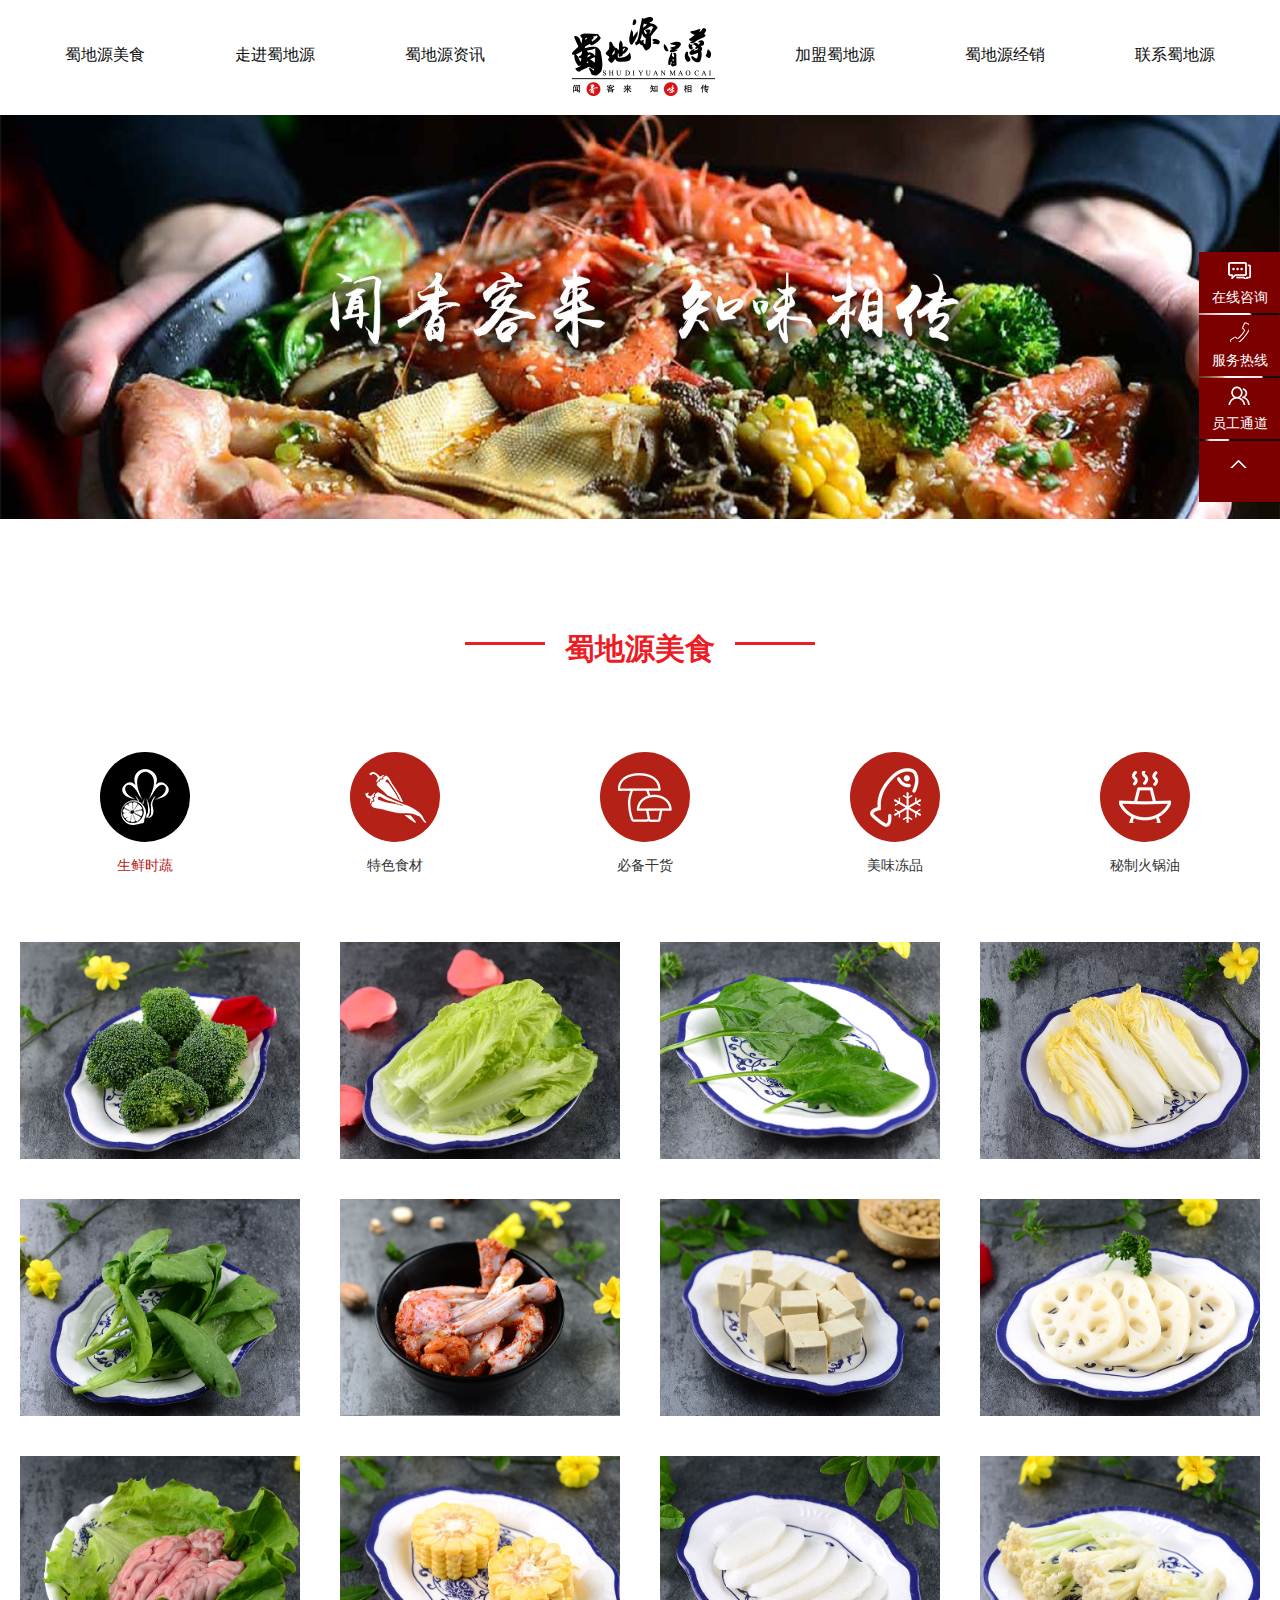
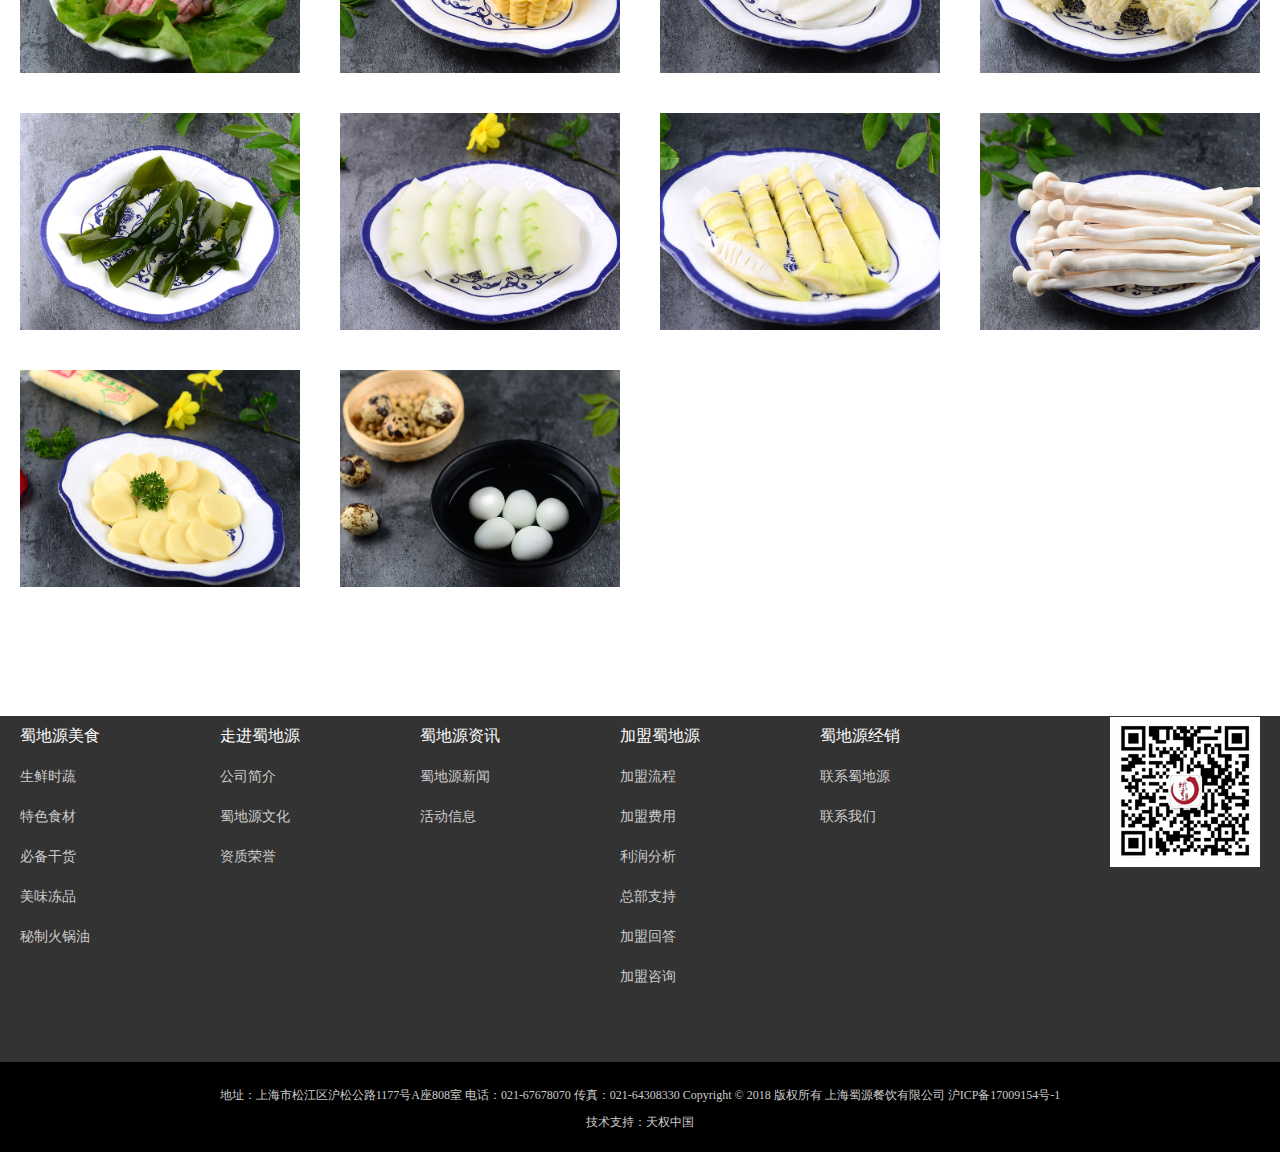
<file: meishi.html>
<!DOCTYPE html>
<html>
<head>
	<title>蜀地源美食</title>
	<meta charset="utf-8">
	<link rel="stylesheet" type="text/css" href="css/main.css">
</head>
<body>
<!-- 首部开始 -->
<div class="head">
    <ul class="guding">  
      <li><a href="#"><span class="a"></span>在线咨询</a>  
          <div class="erweima"><img src="img/qr.png"></div>
      </li>

      <li><a href="#"><span class="b"></span>服务热线</a>
          <div class="long">
            <div class="leftl">
                  <span><img src="img/ipon.png"></span>
                  <p>服务热线</p>
            </div>
            <div class="rightl">
                021-67678060
            </div>
          </div>
      </li>
      <li><a href="#"><span class="c"></span>员工通道</a></li>
      <li><a href="#"><span class="d"></span></a></li>
    </ul>


    <!-- 头部 -->
   <div class="head-top">
      <ul>
         <li><a href="meishi.html" target="_blank" title="蜀地源美食">蜀地源美食</a><span></span>
            <dl>
               <dd> <a href="#">生鲜时蔬</a>
                  <a href="#">特色食材</a>
                  <a href="#">必备干货</a>
                  <a href="#">美味冻品</a>
                  <a href="#">蜜汁火锅油</a>
               </dd>
            </dl>
         </li>

         <li><a href="zoujin.html" target="_blank" title="走进属地源">走进蜀地源</a><span></span>
            <dl>
               <dd> <a href="#">公司简介</a>
                  <a href="#">蜀地源文化</a>
                  <a href="#">资质荣誉</a>
               </dd>
            </dl>
         </li>
         <li><a href="zixun.html" target="_blank" title="蜀地源资讯">蜀地源资讯</a><span></span>
            <dl>
               <dd> <a href="#">蜀地源新闻</a>
                  <a href="#">活动信息</a>
               </dd>
            </dl>
         </li>
         <li><a href="#">加盟蜀地源</a><span></span>
             <dl>
               <dd> <a href="#">加盟流程</a>
                  <a href="#">加盟费用</a>
                  <a href="#">利润分析</a>
                  <a href="#">总部支持</a>
                  <a href="#">加盟回答</a>
                  <a href="#">加盟咨询</a>
               </dd>
            </dl>     
         </li>

         <li><a href="#">蜀地源经销</a><span></span>
            <dl>
               <dd> 
                 <!-- 无 -->
               </dd>
            </dl>
         </li>

         <li><a href="lianxi.html" target="_blank" title="联系我们">联系蜀地源</a><span></span>
            <dl>
               <dd> <a href="#">联系我们</a>
               </dd>
            </dl>
         </li>


      </ul>
      <h1><a href="index.html"><img src="img/logo.png"></a></h1>
   </div>


   <div class="head-banner">

          <a href="#"><img src="img/shuyuanmeishi.jpg" alt="蜀地源美食" title="蜀地源美食"></a>

   </div>

</div>
<!-- 首部结束 -->
    
<!-- 主体开始 -->
<div class="main">
    <div class="main01">
        <div class="title">
          <h2><span>蜀地源美食</span></h2>
          <!--  <p>吃在中国 味在蜀地源 舌尖上不一样的味蕾跳动</p> -->
        </div>
    </div>

    <div class="main02ms">
        <div class="main02-cms">
            <div class="caitu">
              <a href="#">
                <img class="active" src="img/shengxianshishu.png">
                <p class="zi">生鲜时蔬</p>
              </a>
            </div>


             <div class="caitu">
                <a href="#">
                <img src="img/teseshicai.png">
                <p>特色食材</p>
                </a>
            </div>

             <div class="caitu">
                <a href="#">
                <img src="img/bibeiganhuo.png">
                <p>必备干货</p>
                </a>
            </div>

             <div class="caitu">
                <a href="#">
                <img src="img/meiweidongpin.png">
                <p>美味冻品</p>
                </a>
            </div>
             <div class="caitu">
                <a href="#">
                <img src="img/mizhihuoguoyou.png">
                <p>秘制火锅油</p>
                </a>
            </div>
        </div>
    </div>

    <div class="main03ms">
      <div class="main03ms-c">
            <div class="mslist">
                <ul>
                    <li class="listTT">
                        <a href="#">
                          <img src="img/shucai/xilanhua.jpg">
                          <span class="msspan"><em>西兰花</em></span>
                        </a>
                    </li>

                    <li class="listTT">
                        <a href="#">
                          <img src="img/shucai/kongxincai.jpg">
                          <span class="msspan"><em>空心菜</em></span>
                        </a>
                    </li>

                    <li class="listTT">
                        <a href="#">
                          <img src="img/shucai/bocai.jpg">
                          <span class="msspan"><em>菠菜</em></span>
                        </a>
                    </li>

                    <li class="listTT">
                        <a href="#">
                          <img src="img/shucai/xiaobaicai.jpg">
                          <span class="msspan"><em>小白菜</em></span>
                        </a>
                    </li>

                     <li class="listTT">
                        <a href="#">
                          <img src="img/shucai/qingcai.jpg">
                          <span class="msspan"><em>青菜</em></span>
                        </a>
                    </li>

                    <li class="listTT">
                        <a href="#">
                          <img src="img/shucai/ji.jpg">
                          <span class="msspan"><em>牛蛙腿</em></span>
                        </a>
                    </li>

                     <li class="listTT">
                        <a href="#">
                          <img src="img/shucai/doufu.jpg">
                          <span class="msspan"><em>豆腐</em></span>
                        </a>
                    </li>

                    <li class="listTT">
                        <a href="#">
                          <img src="img/shucai/oupian.jpg">
                          <span class="msspan"><em>藕片</em></span>
                        </a>
                    </li>

                    <li class="listTT">
                        <a href="#">
                          <img src="img/shucai/zhunao.jpg">
                          <span class="msspan"><em>猪脑</em></span>
                        </a>
                    </li>

                    <li class="listTT">
                        <a href="#">
                          <img src="img/shucai/yumi.jpg">
                          <span class="msspan"><em>玉米</em></span>
                        </a>
                    </li>

                     <li class="listTT">
                        <a href="#">
                          <img src="img/shucai/shanyao.jpg">
                          <span class="msspan"><em>山药</em></span>
                        </a>
                    </li>

                    <li class="listTT">
                        <a href="#">
                          <img src="img/shucai/caihua.jpg">
                          <span class="msspan"><em>菜花</em></span>
                        </a>
                    </li>
                    <li class="listTT">
                        <a href="#">
                          <img src="img/shucai/haidai.jpg">
                          <span class="msspan"><em>海带</em></span>
                        </a>
                    </li>

                    <li class="listTT">
                        <a href="#">
                          <img src="img/shucai/shuijingdongguapian.jpg">
                          <span class="msspan"><em>水晶冬瓜片 </em></span>
                        </a>
                    </li>

                     <li class="listTT">
                        <a href="#">
                          <img src="img/shucai/zhusun.jpg">
                          <span class="msspan"><em>竹笋</em></span>
                        </a>
                    </li>

                     <li class="listTT">
                        <a href="#">
                          <img src="img/shucai/fenxiusan.jpg">
                          <span class="msspan"><em>粪锈伞</em></span>
                        </a>
                    </li>

                     <li class="listTT">
                        <a href="#">
                          <img src="img/shucai/tudoupian.jpg">
                          <span class="msspan"><em>土豆片</em></span>
                        </a>
                    </li>

                     <li class="listTT">
                        <a href="#">
                          <img src="img/shucai/dan.jpg">
                          <span class="msspan"><em>鹌鹑蛋——卵中佳品</em></span>
                        </a>
                    </li>

                </ul>
            </div>
      </div>
    </div>



</div>




<!-- 主题结束 -->

<!-- 底部开始 -->
<!-- 底部开始 -->
<div class="footer">
  <div class="list">
    <!--下部左侧-->
      <div class="left">
        <ul>
          <li>
            <em>蜀地源美食</em>
            <ul>
              <li><a href="#">生鲜时蔬</a></li>
              <li><a href="#"> 特色食材</a></li>
              <li><a href="#"> 必备干货</a></li>
              <li><a href="#">美味冻品</a></li>
              <li><a href="#">秘制火锅油</a></li>
            </ul>
          </li>

          <li>
            <em>走进蜀地源</em>
            <ul>
              <li><a href="#">公司简介</a></li>
              <li><a href="#"> 蜀地源文化</a></li>
              <li><a href="#">资质荣誉</a></li>
            </ul>
          </li>


          <li>
            <em>蜀地源资讯</em>
            <ul>
              <li><a href="#">蜀地源新闻</a></li>
              <li><a href="#"> 活动信息</a></li>
            </ul>
          </li>


          <li>
            <em>加盟蜀地源</em>
            <ul>
              <li><a href="#">加盟流程</a></li>
              <li><a href="#">加盟费用</a></li>
              <li><a href="#">利润分析</a></li>
              <li><a href="#">总部支持</a></li>
              <li><a href="#">加盟回答</a></li>
               <li><a href="#">加盟咨询</a></li>
            </ul>
          </li>

          <li>
            <em>蜀地源经销</em>
            <ul>
              <li><a href="#">联系蜀地源</a></li>
              <li><a href="#"> 联系我们</a></li>
            </ul>
          </li>

         </ul>
      </div>

      <!--底部右侧-->
      <div class="rigth">
          <img src="img/二维码.png">
      </div>
  </div>
</div>
<div class="di">
      <div class="di03">
          地址：上海市松江区沪松公路1177号A座808室 电话：021-67678070 传真：021-64308330 Copyright © 2018 版权所有 上海蜀源餐饮有限公司 <a href="#">沪ICP备17009154号-1</a><br/>
          <a href="#" target="_blank">技术支持：天权中国</a>
      </div>
</div>
<!-- 底部结束 -->
   
<!-- 底部结束 -->

</body>
</html>
</file>
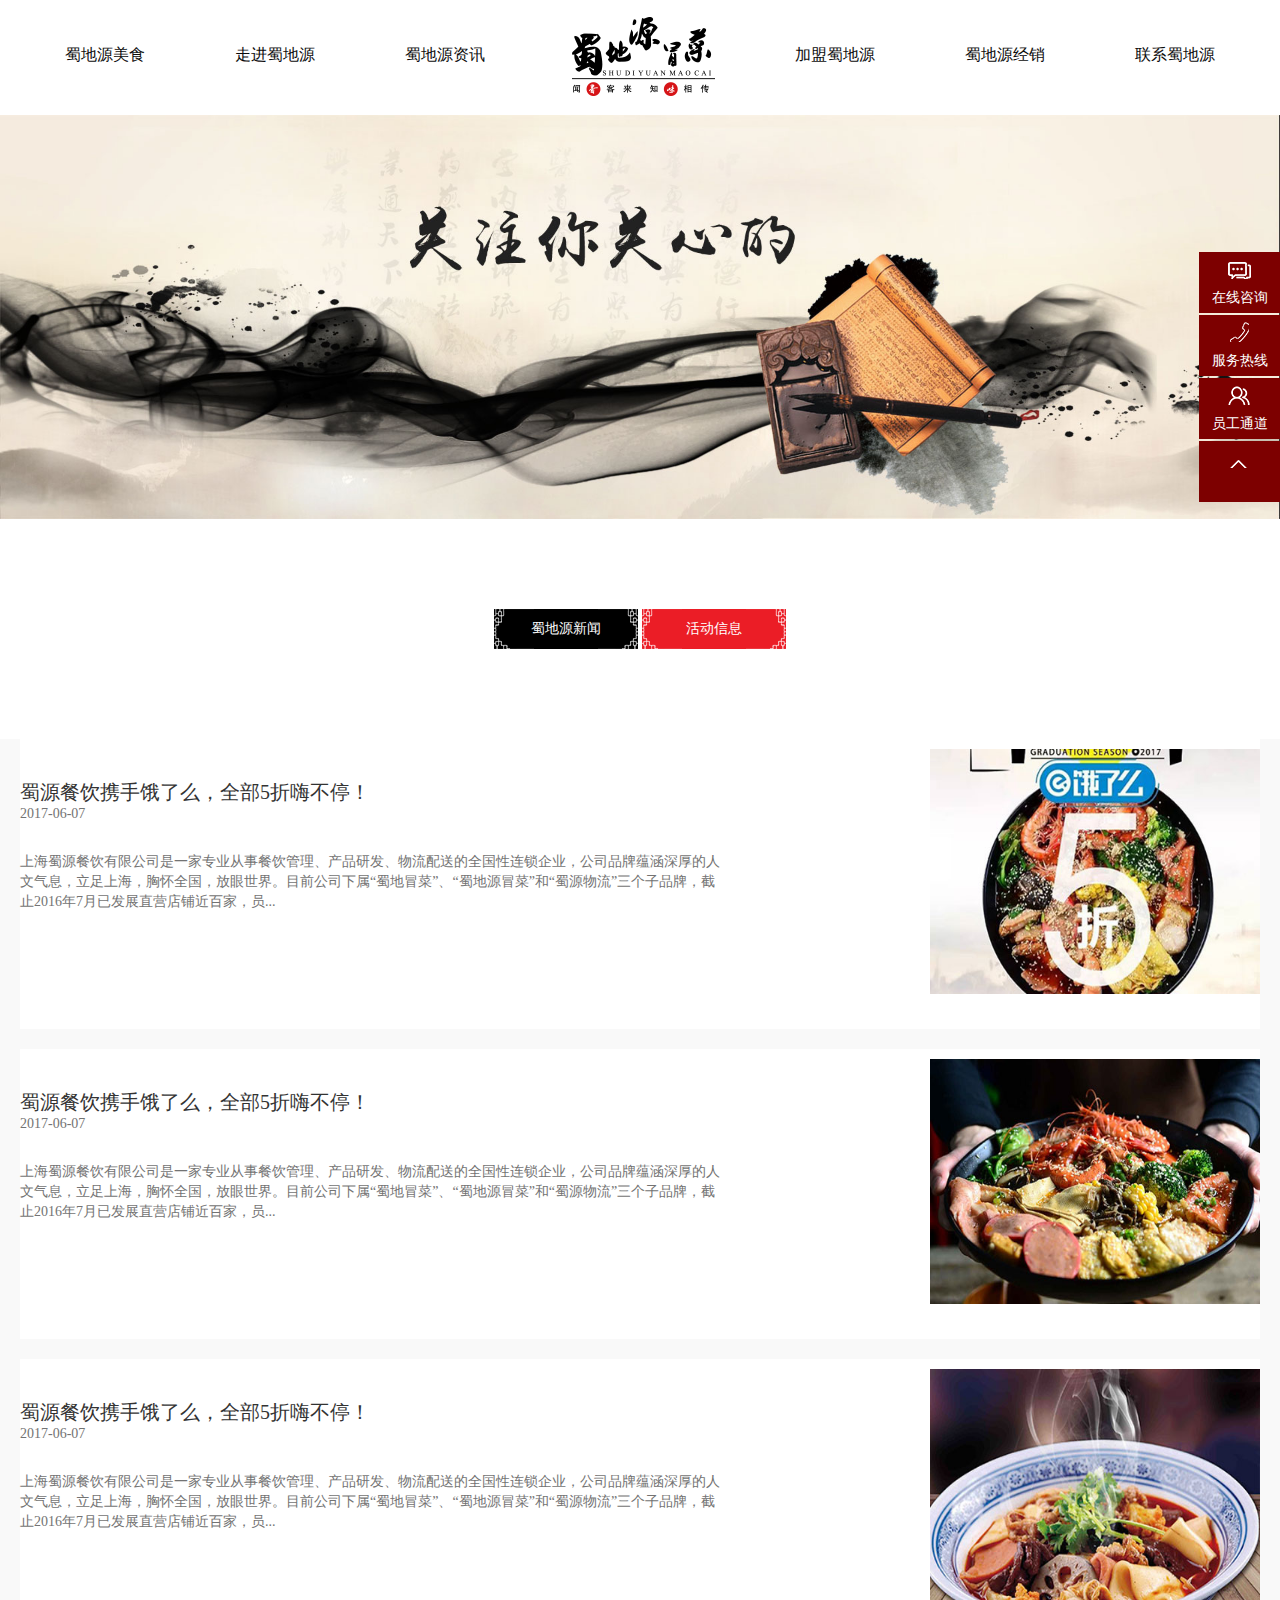
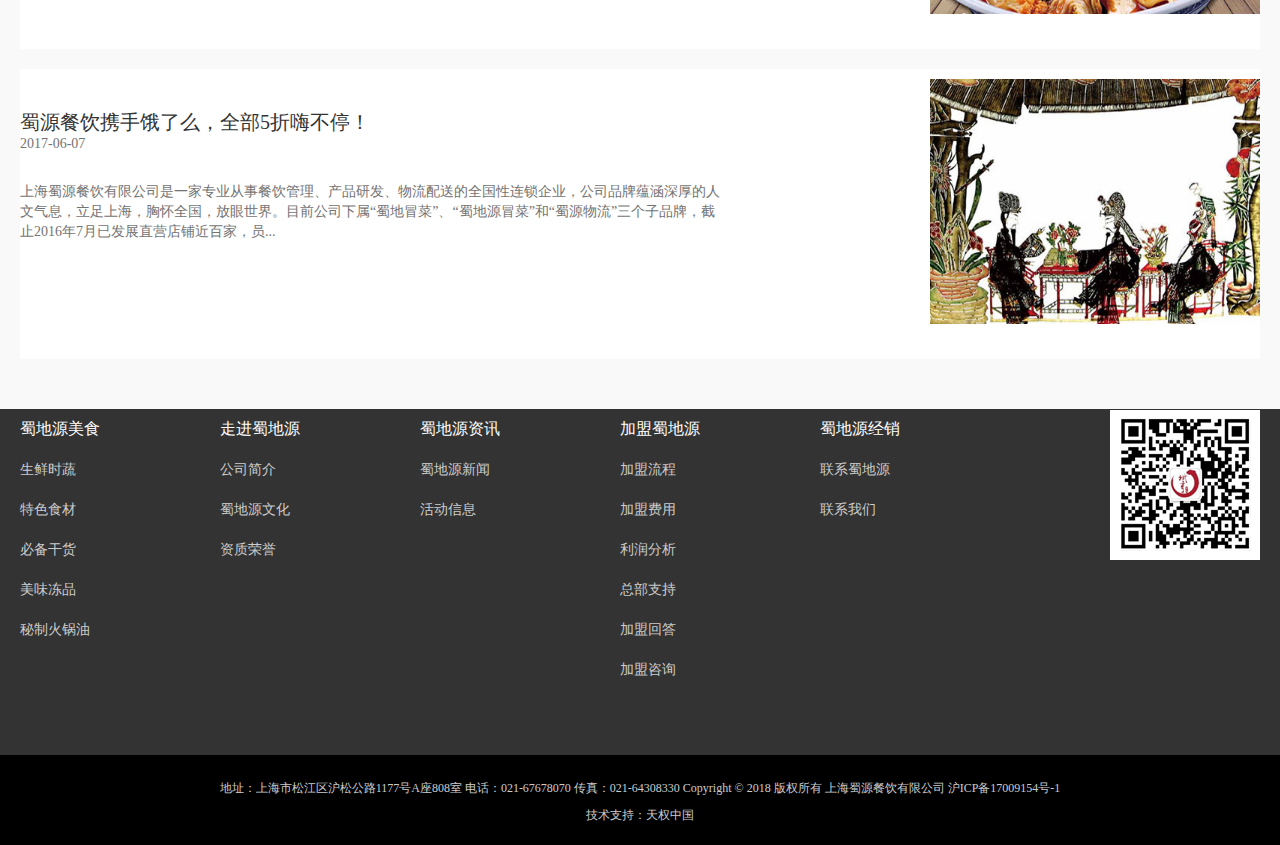
<file: zixun.html>
<!DOCTYPE html>
<html>
<head>
	<title>蜀地源资讯</title>
	<meta charset="utf-8">
	<link rel="stylesheet" type="text/css" href="css/main.css">
</head>
<body>
<!-- 首部开始 -->
<div class="head">
    <ul class="guding">  
      <li><a href="#"><span class="a"></span>在线咨询</a>  
          <div class="erweima"><img src="img/qr.png"></div>
      </li>

      <li><a href="#"><span class="b"></span>服务热线</a>
          <div class="long">
            <div class="leftl">
                  <span><img src="img/ipon.png"></span>
                  <p>服务热线</p>
            </div>
            <div class="rightl">
                021-67678060
            </div>
          </div>
      </li>
      <li><a href="#"><span class="c"></span>员工通道</a></li>
      <li><a href="#"><span class="d"></span></a></li>
    </ul>


    <!-- 头部 -->
   <div class="head-top">
      <ul>
         <li><a href="meishi.html" target="_blank" title="蜀地源美食">蜀地源美食</a><span></span>
            <dl>
               <dd> <a href="#">生鲜时蔬</a>
                  <a href="#">特色食材</a>
                  <a href="#">必备干货</a>
                  <a href="#">美味冻品</a>
                  <a href="#">蜜汁火锅油</a>
               </dd>
            </dl>
         </li>

         <li><a href="zoujin.html" target="_blank" title="走进属地源">走进蜀地源</a><span></span>
            <dl>
               <dd> <a href="#">公司简介</a>
                  <a href="#">蜀地源文化</a>
                  <a href="#">资质荣誉</a>
               </dd>
            </dl>
         </li>
         <li><a href="zixun.html" target="_blank" title="蜀地源资讯">蜀地源资讯</a><span></span>
            <dl>
               <dd> <a href="#">蜀地源新闻</a>
                  <a href="#">活动信息</a>
               </dd>
            </dl>
         </li>
         <li><a href="#">加盟蜀地源</a><span></span>
             <dl>
               <dd> <a href="#">加盟流程</a>
                  <a href="#">加盟费用</a>
                  <a href="#">利润分析</a>
                  <a href="#">总部支持</a>
                  <a href="#">加盟回答</a>
                  <a href="#">加盟咨询</a>
               </dd>
            </dl>     
         </li>

         <li><a href="#">蜀地源经销</a><span></span>
            <dl>
               <dd> 
                 <!-- 无 -->
               </dd>
            </dl>
         </li>

         <li><a href="lianxi.html" target="_blank" title="联系我们">联系蜀地源</a><span></span>
            <dl>
               <dd> <a href="#">联系我们</a>
               </dd>
            </dl>
         </li>


      </ul>
      <h1><a href="index.html"><img src="img/logo.png"></a></h1>
   </div>


   <div class="head-banner">
          <a href="#"><img src="img/shuyuanzixun.jpg" alt="蜀地源资讯" title="蜀地源资讯"></a>
   </div>

</div>
<!-- 首部结束 -->
    
<!-- 主体开始 -->
<div class="main">
    <div class="zixun01">
      <div class="zixun01-c">
          <a href="#"><span>蜀地源新闻</span></a>
           <a href="#" class="active"><span>活动信息</span></a>
      </div>
    </div>

    <div class="zixun02">
      <div class="zixun02-c">
        <ul>
          <li><a href="#">
            <div class="left"> 
              <h4>蜀源餐饮携手饿了么，全部5折嗨不停！</h4>
              <i>2017-06-07</i>
              <p>上海蜀源餐饮有限公司是一家专业从事餐饮管理、产品研发、物流配送的全国性连锁企业，公司品牌蕴涵深厚的人文气息，立足上海，胸怀全国，放眼世界。目前公司下属“蜀地冒菜”、“蜀地源冒菜”和“蜀源物流”三个子品牌，截止2016年7月已发展直营店铺近百家，员...</p>
            </div>
            <div class="right">
                <img src="img/9-692e6.jpg">
            </div>
          </a>
        </li>

        <li>
            <a href="#">
            <div class="left"> 
              <h4>蜀源餐饮携手饿了么，全部5折嗨不停！</h4>
              <i>2017-06-07</i>
              <p>上海蜀源餐饮有限公司是一家专业从事餐饮管理、产品研发、物流配送的全国性连锁企业，公司品牌蕴涵深厚的人文气息，立足上海，胸怀全国，放眼世界。目前公司下属“蜀地冒菜”、“蜀地源冒菜”和“蜀源物流”三个子品牌，截止2016年7月已发展直营店铺近百家，员...</p>
            </div>
            <div class="right">
                <img src="img/xinwen2.jpg">
            </div>
          </a>
        </li>

        <li>
          <a href="#">
            <div class="left"> 
              <h4>蜀源餐饮携手饿了么，全部5折嗨不停！</h4>
              <i>2017-06-07</i>
              <p>上海蜀源餐饮有限公司是一家专业从事餐饮管理、产品研发、物流配送的全国性连锁企业，公司品牌蕴涵深厚的人文气息，立足上海，胸怀全国，放眼世界。目前公司下属“蜀地冒菜”、“蜀地源冒菜”和“蜀源物流”三个子品牌，截止2016年7月已发展直营店铺近百家，员...</p>
            </div>
            <div class="right">
                <img src="img/xinwen3.jpg">
            </div>
          </a>
        </li>

        <li>
          <a href="#">
            <div class="left"> 
              <h4>蜀源餐饮携手饿了么，全部5折嗨不停！</h4>
              <i>2017-06-07</i>
              <p>上海蜀源餐饮有限公司是一家专业从事餐饮管理、产品研发、物流配送的全国性连锁企业，公司品牌蕴涵深厚的人文气息，立足上海，胸怀全国，放眼世界。目前公司下属“蜀地冒菜”、“蜀地源冒菜”和“蜀源物流”三个子品牌，截止2016年7月已发展直营店铺近百家，员...</p>
            </div>
            <div class="right">
                <img src="img/xinwen5.jpg">
            </div>
          </a>
        </li>
      </ul>
      </div>
    </div>


</div>


<!-- 主题结束 -->

<!-- 底部开始 -->
<div class="footer">
  <div class="list">
    <!--下部左侧-->
      <div class="left">
        <ul>
          <li>
            <em>蜀地源美食</em>
            <ul>
              <li><a href="#">生鲜时蔬</a></li>
              <li><a href="#"> 特色食材</a></li>
              <li><a href="#"> 必备干货</a></li>
              <li><a href="#">美味冻品</a></li>
              <li><a href="#">秘制火锅油</a></li>
            </ul>
          </li>

          <li>
            <em>走进蜀地源</em>
            <ul>
              <li><a href="#">公司简介</a></li>
              <li><a href="#"> 蜀地源文化</a></li>
              <li><a href="#">资质荣誉</a></li>
            </ul>
          </li>


          <li>
            <em>蜀地源资讯</em>
            <ul>
              <li><a href="#">蜀地源新闻</a></li>
              <li><a href="#"> 活动信息</a></li>
            </ul>
          </li>


          <li>
            <em>加盟蜀地源</em>
            <ul>
              <li><a href="#">加盟流程</a></li>
              <li><a href="#">加盟费用</a></li>
              <li><a href="#">利润分析</a></li>
              <li><a href="#">总部支持</a></li>
              <li><a href="#">加盟回答</a></li>
               <li><a href="#">加盟咨询</a></li>
            </ul>
          </li>

          <li>
            <em>蜀地源经销</em>
            <ul>
              <li><a href="#">联系蜀地源</a></li>
              <li><a href="#"> 联系我们</a></li>
            </ul>
          </li>

         </ul>
      </div>

      <!--底部右侧-->
      <div class="rigth">
          <img src="img/二维码.png">
      </div>
  </div>
</div>
<div class="di">
      <div class="di03">
          地址：上海市松江区沪松公路1177号A座808室 电话：021-67678070 传真：021-64308330 Copyright © 2018 版权所有 上海蜀源餐饮有限公司 <a href="#">沪ICP备17009154号-1</a><br/>
          <a href="#" target="_blank">技术支持：天权中国</a>
      </div>
</div>
<!-- 底部结束 -->
   
<!-- 底部结束 -->

</body>
</html>
</file>
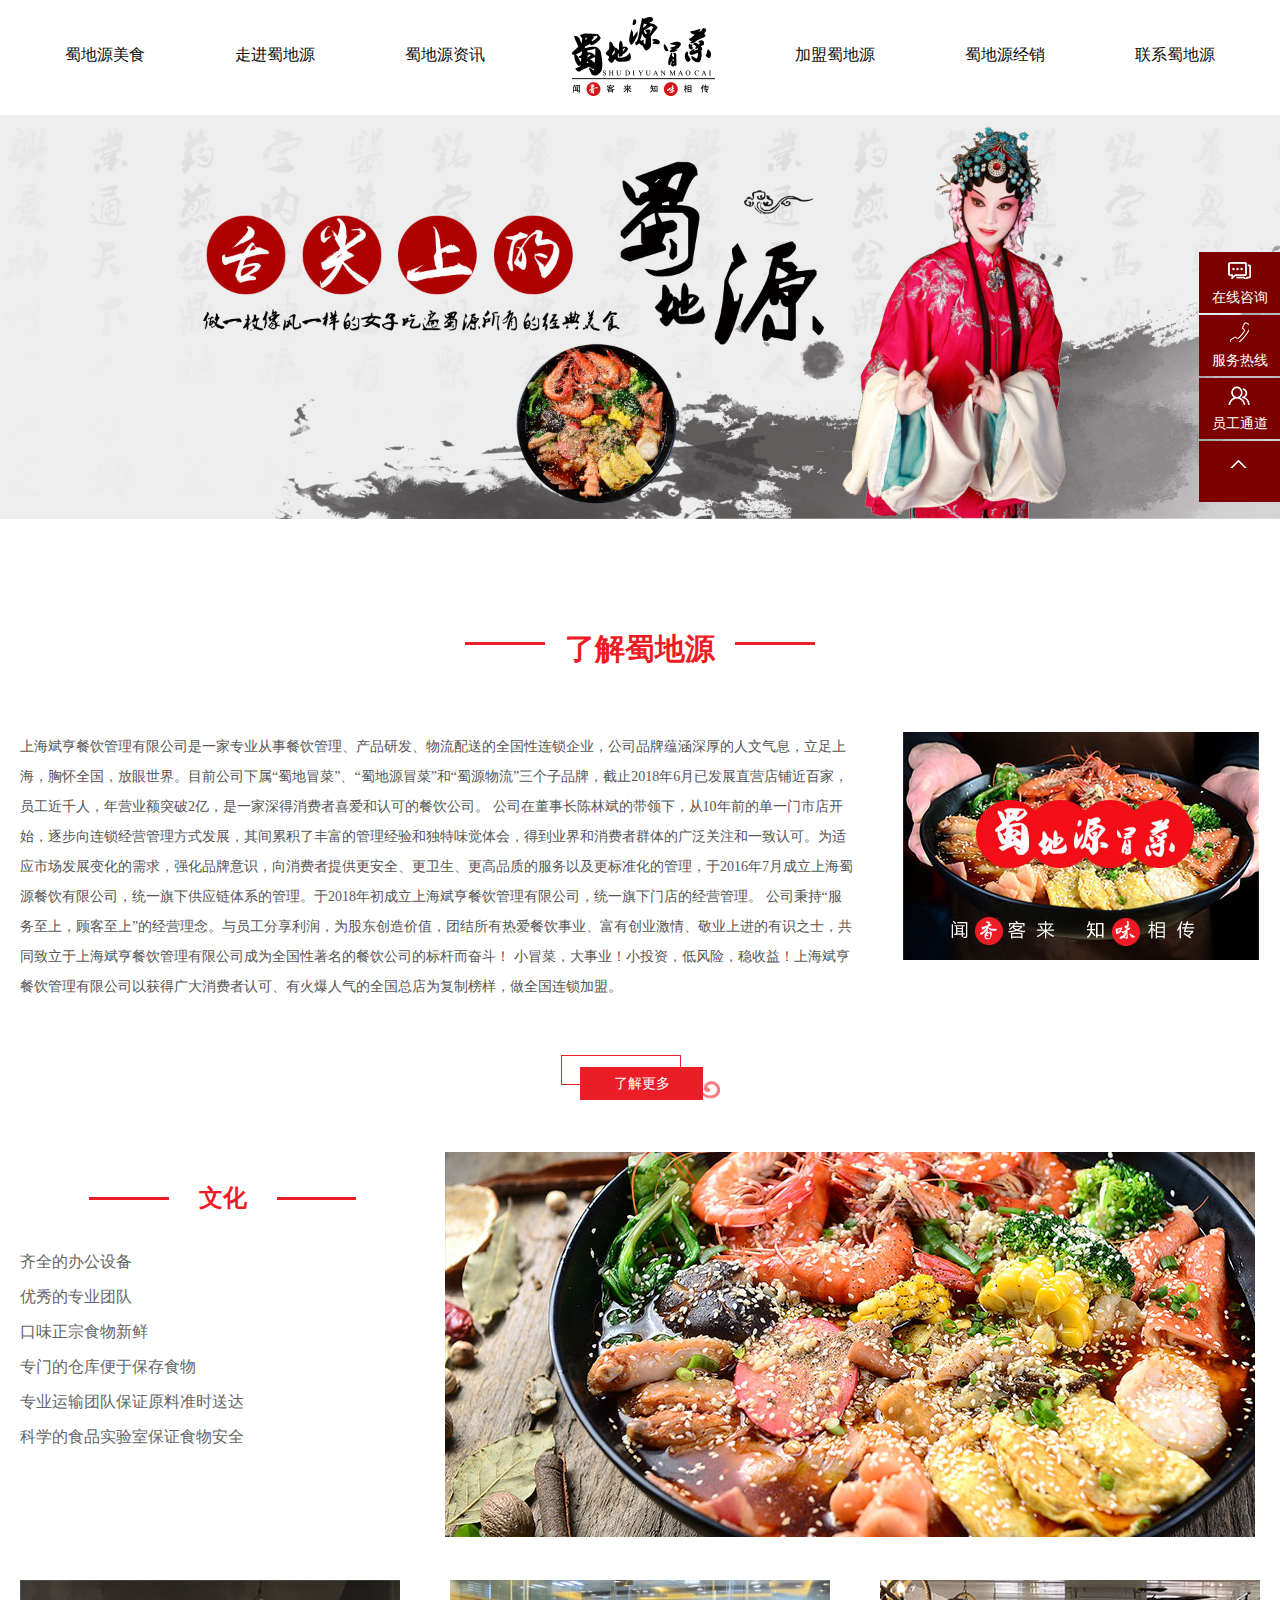
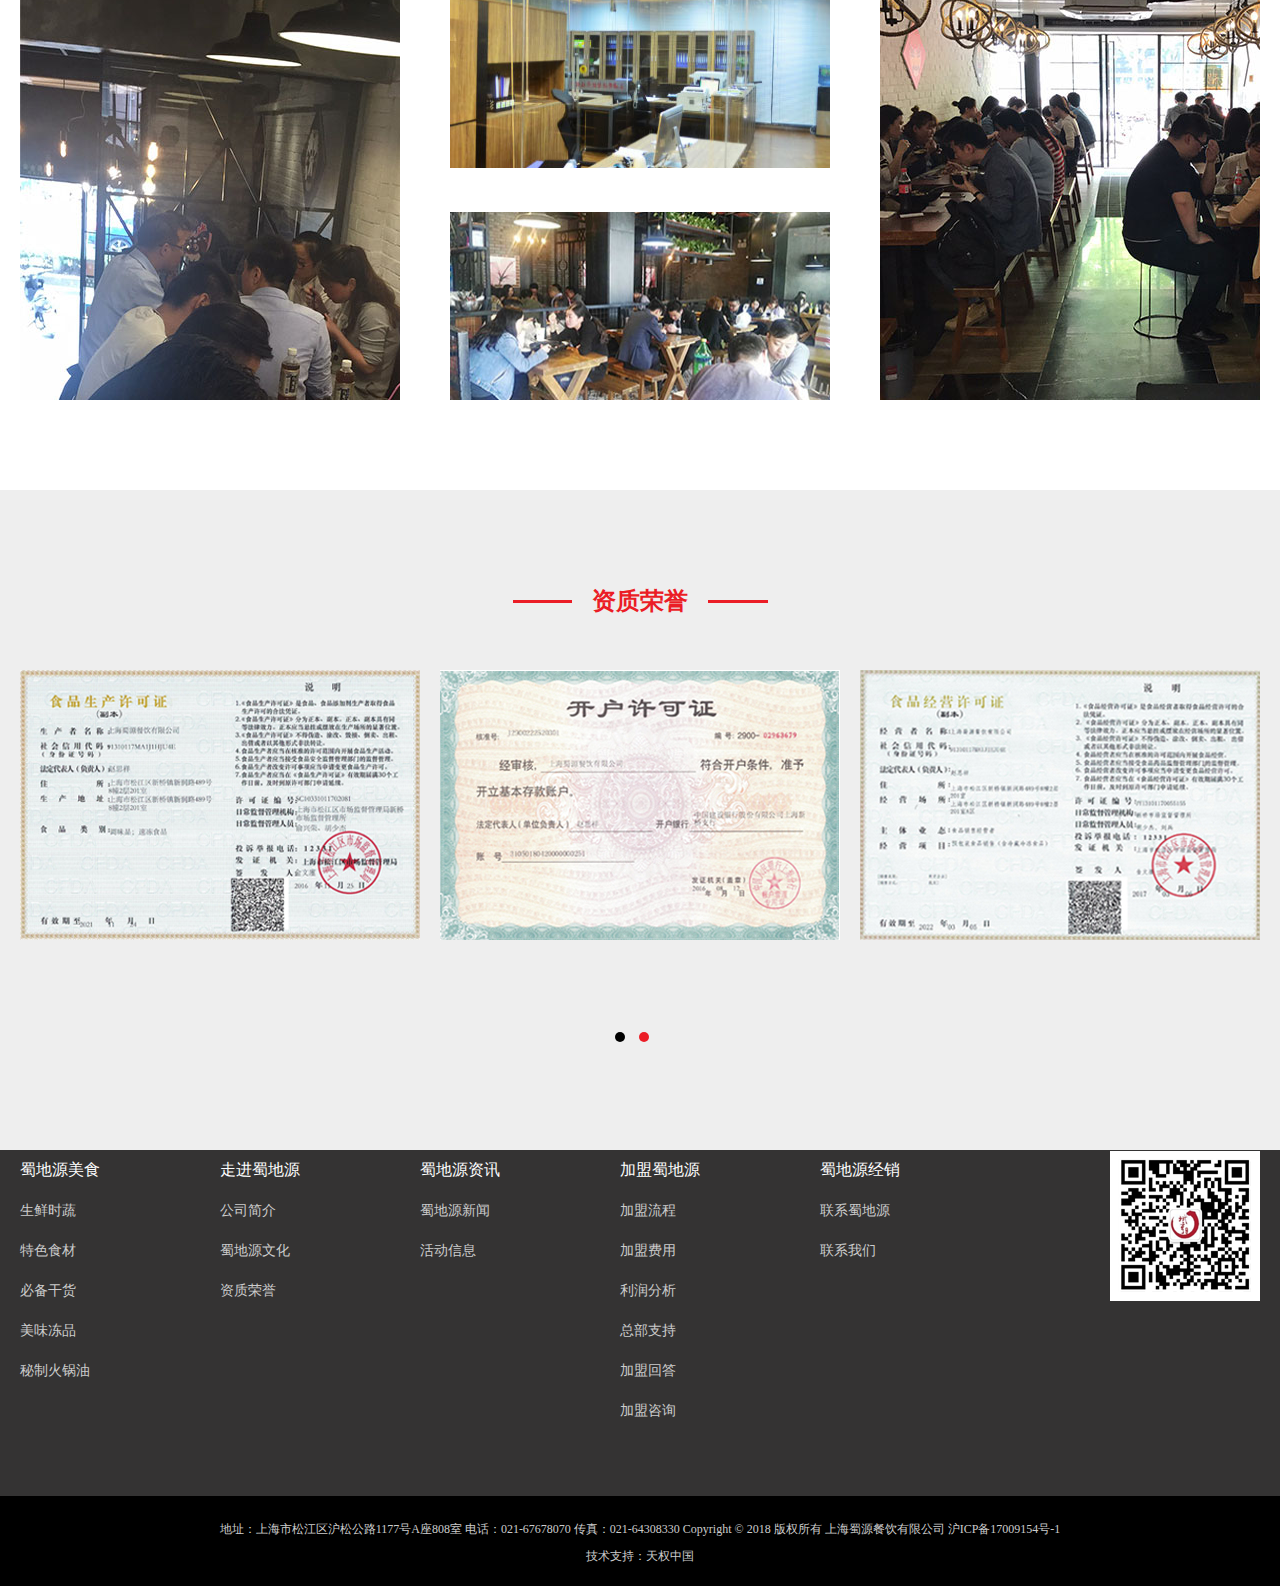
<file: zoujin.html>
<!DOCTYPE html>
<html>
<head>
	<title>走进蜀地源</title>
	<meta charset="utf-8">
	<link rel="stylesheet" type="text/css" href="css/main.css">
</head>
<body>
<!-- 首部开始 -->
<div class="head">
    <ul class="guding">  
      <li><a href="#"><span class="a"></span>在线咨询</a>  
          <div class="erweima"><img src="img/qr.png"></div>
      </li>

      <li><a href="#"><span class="b"></span>服务热线</a>
          <div class="long">
            <div class="leftl">
                  <span><img src="img/ipon.png"></span>
                  <p>服务热线</p>
            </div>
            <div class="rightl">
                021-67678060
            </div>
          </div>
      </li>
      <li><a href="#"><span class="c"></span>员工通道</a></li>
      <li><a href="#"><span class="d"></span></a></li>
    </ul>


    <!-- 头部 -->
   <div class="head-top">
      <ul>
         <li><a href="meishi.html" target="_blank" title="蜀地源美食">蜀地源美食</a><span></span>
            <dl>
               <dd> <a href="#">生鲜时蔬</a>
                  <a href="#">特色食材</a>
                  <a href="#">必备干货</a>
                  <a href="#">美味冻品</a>
                  <a href="#">蜜汁火锅油</a>
               </dd>
            </dl>
         </li>

         <li><a href="zoujin.html" target="_blank" title="走进属地源">走进蜀地源</a><span></span>
            <dl>
               <dd> <a href="#">公司简介</a>
                  <a href="#">蜀地源文化</a>
                  <a href="#">资质荣誉</a>
               </dd>
            </dl>
         </li>
         <li><a href="zixun.html" target="_blank" title="蜀地源资讯">蜀地源资讯</a><span></span>
            <dl>
               <dd> <a href="#">蜀地源新闻</a>
                  <a href="#">活动信息</a>
               </dd>
            </dl>
         </li>
         <li><a href="#">加盟蜀地源</a><span></span>
             <dl>
               <dd> <a href="#">加盟流程</a>
                  <a href="#">加盟费用</a>
                  <a href="#">利润分析</a>
                  <a href="#">总部支持</a>
                  <a href="#">加盟回答</a>
                  <a href="#">加盟咨询</a>
               </dd>
            </dl>     
         </li>

         <li><a href="#">蜀地源经销</a><span></span>
            <dl>
               <dd> 
                 <!-- 无 -->
               </dd>
            </dl>
         </li>

         <li><a href="lianxi.html" target="_blank" title="联系我们">联系蜀地源</a><span></span>
            <dl>
               <dd> <a href="#">联系我们</a>
               </dd>
            </dl>
         </li>


      </ul>
      <h1><a href="index.html"><img src="img/logo.png"></a></h1>
   </div>


   <div class="head-banner">
          <a href="#"><img src="img/zoujinshuyuan.jpg" alt="走进蜀地源" title="走进蜀地源"></a>
   </div>

</div>
<!-- 首部结束 -->
    
<!-- 主体开始 -->
<div class="main">
    <div class="main01">
        <div class="title">
          <h2><span>了解蜀地源</span></h2>
          <!--  <p>吃在中国 味在蜀地源 舌尖上不一样的味蕾跳动</p> -->
        </div>
    </div>
    <div class="mainzoujin">
      <div class="zoujin-c">
          <div class="left">
            <p> 上海斌亨餐饮管理有限公司是一家专业从事餐饮管理、产品研发、物流配送的全国性连锁企业，公司品牌蕴涵深厚的人文气息，立足上海，胸怀全国，放眼世界。目前公司下属“蜀地冒菜”、“蜀地源冒菜”和“蜀源物流”三个子品牌，截止2018年6月已发展直营店铺近百家，员工近千人，年营业额突破2亿，是一家深得消费者喜爱和认可的餐饮公司。
公司在董事长陈林斌的带领下，从10年前的单一门市店开始，逐步向连锁经营管理方式发展，其间累积了丰富的管理经验和独特味觉体会，得到业界和消费者群体的广泛关注和一致认可。为适应市场发展变化的需求，强化品牌意识，向消费者提供更安全、更卫生、更高品质的服务以及更标准化的管理，于2016年7月成立上海蜀源餐饮有限公司，统一旗下供应链体系的管理。于2018年初成立上海斌亨餐饮管理有限公司，统一旗下门店的经营管理。
公司秉持“服务至上，顾客至上”的经营理念。与员工分享利润，为股东创造价值，团结所有热爱餐饮事业、富有创业激情、敬业上进的有识之士，共同致立于上海斌亨餐饮管理有限公司成为全国性著名的餐饮公司的标杆而奋斗！
小冒菜，大事业！小投资，低风险，稳收益！上海斌亨餐饮管理有限公司以获得广大消费者认可、有火爆人气的全国总店为复制榜样，做全国连锁加盟。 </p>
          </div>
          <div class="right">
              <img src="img/intro_about_w_img.jpg">
          </div>
      </div>
    </div>

    <div class="an">
      <div class="an-c">
          <a href="#">了解更多</a>
      </div>
    </div>

    <div class="zoujin2">
      <div class="zoujin2-c">
          <div class="left">
              <b><span>文化</span></b>
              <p>齐全的办公设备<br/>
                  优秀的专业团队<br/>
                  口味正宗食物新鲜<br/>
                  专门的仓库便于保存食物<br/>
                  专业运输团队保证原料准时送达<br/>
                  科学的食品实验室保证食物安全 
              </p>
          </div>
          <div class="right">
            <img src="img/culture01.jpg">
          </div>
      </div>
    </div>

    <div class="zoujin3">
      <div class="zoujin3-c">
          <div class="left">
              <img src="img/culture02_1.jpg">    
          </div>
          <div class="zoujinzhong">
              <span> <img src="img/culture02_2.jpg"></span>
              <span><img src="img/culture02_3.jpg"></span>
          </div>
         <div class="right">
            <img src="img/culture02_4.jpg">
          </div>
      </div>
    </div>

    <div class="zoujin4">
      <div class="zoujin4-c">
          <div class="zoujintitle">
              <h3><span>资质荣誉</span></h3>
          </div>

          <div class="hualang">
            <ul>
              <li><a href="#"><img src="img/zizhirongyu1.jpg"></a></li>
              <li><a href="#"><img src="img/zizhirongyu2-f3227.jpg"></a></li>
              <li><a href="#"><img src="img/zizhirongyu3.jpg"></a></li>
            </ul>
          </div>

          <div class="zoujindain">
            <span></span>
            <span class="active"></span>
          </div>

      </div>
    </div>



</div>




<!-- 主题结束 -->

<!-- 底部开始 -->
<!-- 底部开始 -->
<div class="footer">
  <div class="list">
    <!--下部左侧-->
      <div class="left">
        <ul>
          <li>
            <em>蜀地源美食</em>
            <ul>
              <li><a href="#">生鲜时蔬</a></li>
              <li><a href="#"> 特色食材</a></li>
              <li><a href="#"> 必备干货</a></li>
              <li><a href="#">美味冻品</a></li>
              <li><a href="#">秘制火锅油</a></li>
            </ul>
          </li>

          <li>
            <em>走进蜀地源</em>
            <ul>
              <li><a href="#">公司简介</a></li>
              <li><a href="#"> 蜀地源文化</a></li>
              <li><a href="#">资质荣誉</a></li>
            </ul>
          </li>


          <li>
            <em>蜀地源资讯</em>
            <ul>
              <li><a href="#">蜀地源新闻</a></li>
              <li><a href="#"> 活动信息</a></li>
            </ul>
          </li>


          <li>
            <em>加盟蜀地源</em>
            <ul>
              <li><a href="#">加盟流程</a></li>
              <li><a href="#">加盟费用</a></li>
              <li><a href="#">利润分析</a></li>
              <li><a href="#">总部支持</a></li>
              <li><a href="#">加盟回答</a></li>
               <li><a href="#">加盟咨询</a></li>
            </ul>
          </li>

          <li>
            <em>蜀地源经销</em>
            <ul>
              <li><a href="#">联系蜀地源</a></li>
              <li><a href="#"> 联系我们</a></li>
            </ul>
          </li>

         </ul>
      </div>

      <!--底部右侧-->
      <div class="rigth">
          <img src="img/二维码.png">
      </div>
  </div>
</div>
<div class="di">
      <div class="di03">
          地址：上海市松江区沪松公路1177号A座808室 电话：021-67678070 传真：021-64308330 Copyright © 2018 版权所有 上海蜀源餐饮有限公司 <a href="#">沪ICP备17009154号-1</a><br/>
          <a href="#" target="_blank">技术支持：天权中国</a>
      </div>
</div>
<!-- 底部结束 -->
   
<!-- 底部结束 -->

</body>
</html>
</file>
<file: css/main.css>
/*初始化*/
body,div,dl,dt,dd,ul,ol,li,h1,h2,h3,h4,h5,h6,pre,code,form,input,button,textarea,p,th,td { margin:0; padding:0; }
body { background:#fff; color:#555; font-size:14px; font-family:'微软雅黑'; }
/*h1, h2, h3, h4, h5, h6 { font-weight:normal;}*/
em, strong, th,i { font-style:normal; font-weight:normal;}
a { color:#333; text-decoration:none; }
a:hover { color: #ed1d26 }
/*img { border:none; }*/
ol,ul,li { list-style:none; }
/*input, textarea, select, button { font:14px Verdana,Helvetica,Arial,sans-serif; }
table { border-collapse:collapse; }
html {overflow-y: scroll;}*/
/*首部*/
.head{
	width: 100%;/*放的有导航栏 和大图*/
	height: auto;/*宽让它100%,   高就是自适应根据不同的变化来变化  不管怎么缩小放大都是一样的大小*/
}

/*固定右边的*/
.head .guding{
	position: fixed;
	top:250px;
	right: 0px;
	z-index:1;
}
.head .guding li span{
	width: 27px;
	height: 27px;
	display: block;
	position: absolute;
	left: 25px;
}
.head .guding li span.a{
	background:url(../img/share.png) 0px 0px ;	/*左右 ，上下*/
}
.head .guding li span.b{
	background:url(../img/share.png) -30px 0px ;	
}
.head .guding li span.c{
	background:url(../img/share.png) -60px 0px ;	
}
.head .guding li span.d{
	background:url(../img/share.png) -90px 0px ;	
}
.head .guding  li{
	width: 81px;
	height: 61px;
	background-color: #7d0000;
	text-align: center;
	margin-top: 2px;
	line-height: 91px;
	position: relative;
}

.head .guding  li:hover{
	background-color: #666;
}
.head .guding li a{
	color: #fff;
}
.head .guding li .erweima{
	position: absolute;
	width: 150px;
	height: 150px;
	background:url(../img/qr/png);
	top: 0px;
	right:88px;
	display: none;
}
.head .guding li:hover .erweima{
	display: block;
}

.head .guding .long{
	width: 50px;
	height: 61px;
	background-color: #666;
	position: absolute;
	top: 0px;
	right:0px;
	color: #fff;
	font-size: 18px;
	font-weight: 500;
	z-index: -1;
	transition: 0.1s;
	overflow: hidden;
}
.head .guding li:hover .erweima{
	display: block;
}
.head .guding li:hover{

}
.head .guding li:hover .long{
	width: 250px;
	height: 61px;
	z-index: 1;
}


.head .guding .long .leftl{
	width: 100px;
	height: 61px;
	float: left;
}
.head .guding .long .leftl span img{
	padding-bottom: 10px;
}
.head .guding .long .rightl{
	width: 150px;
	height: 61px;
	float:left;
	text-align: center;
	line-height: 61px;
}



/*导航栏*/
.head .head-top{
	width: 1240px;/*存放导航栏主体*/
	height: 115px;/*导航高度*/
	margin:0px auto;
	position: relative;/*为logo定位*/
}
.head .head-top ul{

}
.head .head-top ul li{
	height: 114px;
	padding: 0px 45px;/*左右各推45px  也就是间隔90px*/
	height: 114px;
	float: left;
	line-height: 50px;/*据上面的距离 行高*/
	position: relative;
}
.head .head-top ul li:nth-child(3){
	margin-right: 220px;/*给图片定位后遮住了第四个li  所以要以第三个li向右推出220个像素  来存放logo  */
}
.head .head-top ul li a{
	padding-top: 30px;/*a标签文字  距上的距离*/
	color: #0b0b0b;
	font-size: 16px;
	display: block;
}
.head .head-top ul li:hover a{/*鼠标移动到li上的时候a里面的字颜色改变*/
	color: #eb1d26;
}
.head .head-top ul li span{ /*a（文字） 下面的红色横线*/
	display: block;
	width: 0%;/*开始是0%不显示的*/
	height: 3px;
	margin:0px auto;
	background-color: #eb1d26;
	transition: 0.5s;
}
.head .head-top ul li:hover span{
	width: 100%;/*鼠标移动到li上的时候 短线变长*/
}
.head .head-top ul li:hover dl{
	color: #fff;
	/*height:auto;*/
	display: block;
}
.head .head-top ul li dl{
	width: 160px;
	height:auto;
	background-color:#eb1d26;
	position: absolute;
	top: 115px;
	left: 0px;
	z-index: 1;
	border-bottom-left-radius: 30px;
	border-bottom-right-radius: 30px;
	font-style: normal;
	color: #fff;
	text-align: center;
	overflow: hidden;
	transition: 0.5s;
	display: none;
}
.head .head-top ul li dl dd a{
	font-size: 16px;
	text-align: center;
	padding: 0px;
	line-height: 30px;
	padding-bottom: 10px;
	color: #fff;
	transition: 0.5s;
}
.head .head-top ul li:hover dl dd a{
	/*font-size: 16px;
	text-align: center;
	padding: 0px;
	line-height: 30px;
	padding-bottom: 10px;*/
	color: #fff;
}

.head .head-banner{
	position: relative;
}
.head .head-banner img{/*图片宽度*/
	width: 100%;
	display: block;
}
.head .head-banner p{
	position: absolute;
	width: 55px;
	height: 15px;
	bottom:50px;
	left: 50%;
	margin-left: -25px;
}
.head .head-banner p span{
	width: 15px;
	height: 15px;
	display: block;
	float: left;
	background-color: #fff;
	border-radius: 50%;
	margin-left: 10px;
}
.head .head-banner p span.active{
	background-color: #666;
}

/*logo的定位   logo是在ul的后面  通过绝对定位来移动  相对于head-top*/
.head h1{
	width:170px; 
	height: 105px; 
	position: absolute;
	top: 15px; 
	left:550px; 
}

/*主体*/
.main{
	width: 100%;
	height: auto;
}

/*中间文字插入的图片*/
.main .mainT{
	width: 100%;
	height: auto;
	overflow: hidden;
	background: url(../img/bg_right.png) no-repeat left 400px,url(../img/bg_rightT.png) no-repeat right 200px;
}
.main .title{
	width: 350px;
	height: 115px;
	margin: 0px auto;
	padding-top: 98px;
	text-align: center;
	background: url(../img/titlebg.gif) repeat-x 0px 123px; /*水平方向 x轴 y轴   垂直方向*/
}
.main .title span{
	background-color: #fff;
	padding: 0px 20px;
}
.main .title h2{
	line-height: 63px;
	color: #ed1b24;
	font-size: 30px;
}
.main .title p{
	line-height: 28px;
	color: #666666;
}


/*图片鼠标移入移出的状态*/
.main .main01{
	width: 1240px;
	height: auto;
	margin: 0px auto;
}

.main .main01 ul{
	width: 1240px;
	height: 400px;
	margin: 0px auto;
	padding-top: 60px;
}
.main .main01 ul li{
	width: 215px;
	height: 400px;
	float: left;
	padding-right: 32px;
	overflow: hidden;
	position: relative;
}
/*把图片切角*/
.main .main01 ul li img{
	border-radius: 17px;
}
.main .main01 ul li:last-child{
	padding-right: 0px;
}
/*鼠标移入之前的状态*/
.main .main01 ul li div{
	width: 215px;
	height: 44px;
	overflow: hidden;/*超出的隐藏*/ 
	position: absolute;
	background-color:rgba(0,0,0,0.5);
	top: 300px;
	left: 0px;
	transition: 0.5s;
}
.main .main01 ul li div h5{
	width: 215px
	height:44px;
	font-size: 18px;
	font-weight: normal;
	padding:10px 0px 40px 0px;
	color: #fff;
	text-align: center;
} 

/*鼠标移入后出现的状态*/
.main .main01 ul li:hover div{
	width: 215px;
	height: 400px;
	background-color: rgba(255,0,0,0.5);
	top: 0px;
	left:0px;
	border-radius: 17px;
	text-align: center;
	color: #fff;
}
.main .main01 ul li:hover div h5{
	overflow: hidden; 
	font-size: 18px;
	font-weight: normal;
	padding:150px 0px 40px 0px;/*鼠标移入后 h5距上变宽  和距下边span的距离拉开*/
} 
.main .main01 ul li:hover div span{
	font-size: 12px;
	display: block;
	width: 100px;
	height:30px;
	line-height:30px;/*行间距*/ 
	border:1px solid #fff;
	border-radius: 20px;
	margin:0px auto;/*居中显示*/
}
.main .main02{
	width: 100%;
	height: 600px;
	margin-top: 150px;
	background: url(../img/in_02_line.png) left top repeat-x,
				url(../img/in_02_line.png) left bottom repeat-x,
				url(../img/in_02_left.png) left center no-repeat, 
				url(../img/in_02_right.png) right center no-repeat;
	background-color: #eb1d26;
}
.main .main02 .banner02{
	width: 1240px;
	height: 600px;
	margin: 0px auto;
	padding: 150px 0px 0px 0px;
	z-index: 10;
	position: relative;
}
.main .main02 .banner02 .left{
	float: left;
}

.main .main02 .banner02 .rigth{
	width: 488px;
	height: 358px;
	float: left;
	line-height: 30px;
	color: #fff;
}
.main .main02 .banner02 .rigth p{
	margin-left:30px;
}
.main .main02 .banner02 .tuzi{
	padding-left: 40px;
	float: left;
}
.main .main02 .baikuang{
	width: 120px;
	height: 30px;
	border:1px solid #fff;
	position: absolute;
	top: 540px;
	left: 776px;
}
.main .main02 .baikuang{
	width: 120px;
	height: 30px;
	border:1px solid #fff;
	position: absolute;
	top: 540px;
	left: 776px;
}
.main .main02 .baikuang2 a{
	width: 120px;
	height: 30px;
	border:1px solid #fff;
	position: absolute;
	top: 550px;
	left: 786px;
	background-color: #fff;
	text-align: center;
	line-height: 30px;
}
.main .main02 .baikuang2:hover a{
	border:1px solid #222;
	background-color: #222;
	color: #fff;
}


.main .listT{
	width: 100%;
	height: auto;
	overflow: hidden;
	background: url(../img/bg_right.png) no-repeat left 100px,/*背景图移动就是 x轴 y轴*/
				url(../img/bg_left.png) no-repeat right 200px;
}
.main .list-nav{
	width: 1240px;
	height: 490px;
	margin:70px auto;
}
.main .list-nav .list-left {
	width: 740px;
	height: 490px;
	float: left;
}
.main .list-nav .list-left ol li{
	width: 720px;
	height: 105px;
	float: left;
	padding-top: 15px;
	border:1px solid #fff;
}
.main .list-nav .list-left ol li:hover{
	border:1px solid #eb1d26;
	
}

.main .list-nav .list-left ol li span{
	width: 90px;
	height: 90px;
	background-color: #d2d2d2;
	border-radius: 45px;
	float: left;
	text-align: center;
	margin-right: 40px;
	margin-left: 30px;
}
.main .list-nav .list-left ol li:hover span{
	background-color: #eb1d26;
	color: #fff;
}
.main .list-nav .list-left ol li p{
	width: 700px;
	line-height: 20px;
	color: #666;
}
.main .list-nav .list-left ol li:hover p{
	line-height: 20px;
	color: #666;
}
.main .list-nav .list-left ol li h6{
	font-size:16px;
	font-weight: 400;
	line-height: 30px;
}
.main .list-nav .list-left ol li:hover h6{
	font-size:16px;
	font-weight: 400;
	line-height: 30px;
	color: #000;
}
.main .list-nav .list-left ol li strong{
	font-weight: 700;
	font-size: 25px;
	padding-top: 20px;
	display: inline-block;/*变成块状的但是内容是行间的*/
}
.main .list-nav .list-rigth{
	width: 440px;
	height: 490px;
	float: right;
	overflow: hidden;
	position: relative;
}

.main .list-nav .list-rigth .button{
	width: 440px;
	position: absolute;
	top: 290px;
	left:0px;
	z-index: 1;
}
/*按钮的样式  根据图片定位*/
.main .list-nav .list-rigth .button span{
	display: block;
	width: 25px;
	height: 28px;
	color: #fff;
	background-color: #eb1d26;
	line-height: 28px;
	text-align: center;
	font-family: "宋体";
	float: right;
	margin-left: 5px;
}
/*按钮移入变色  所以要分开左右*/
.main .list-nav .list-rigth .button span.l:hover{
	background-color: #000;
}
.main .list-nav .list-rigth .button span.r:hover{
	background-color: #000;
}
.list-nav .list-rigth:hover .yinying{
	background: #eb1d26;
	transition: 1.1s;

}
.list-nav .list-rigth:hover a .tu img{
	transform: scale(1.1,1.1);
}
.list-nav .list-rigth a .tu{
	width: 440px;
	height: 300px;
	display: block;	
}

.list-nav .list-rigth a .tu img{
	width: 440px;
	height: 300px;
	transition: 1s;
}
.list-nav .list-rigth a .yinying{
	width: 440px;
	height: 190px;
	display: block;
	background: #000;
	color: #fff;
}
.list-nav .list-rigth a .yinying b{
	padding:30px 30px 0px 30px;/*向左右各推30  留出空隙*/
	display: block;
	line-height: 40px;
	font-size: 20px;
}
.list-nav .list-rigth a .yinying p{
	padding:0px 30px;/*向左右各推30  留出空隙*/
	line-height: 24px;
	display: block;
	font-size: 14px;
}



.main .main3{
	width: 100%;
	height: 760px;
	position: relative;

}
.main .main3 .topa  {
	width: 100%;
	height: 288px;
	margin: 0px auto;
	background:url(../img/in_04_bg.jpg) no-repeat top center;/**/
}

.main .main3 .listdouble{
	width: 1240px;
	height: auto;
	margin: 0px auto;
	position: absolute;
	top: 240px;
	left: 50%;
	margin-left: -620px;
}
.main .main3 .listdouble ul{
	width: auto;
	height: 450px;
	text-align: center;
	padding: 0px;
}
.main .main3 .listdouble ul li{
	padding: 0px;
	float: left;
	width: 290px;
	height: 450px;
	margin-right: 20px;
	background:url(../img/in_04_col.jpg);
}
.main .main3 .listdouble ul li:last-child{
	padding-right: 0px;
}
.main .main3 .listdouble ul li span{
	color: #eb1d26;
	font-size: 20px;
	font-weight: 600;
	display: block;
	padding-top: 20px;
}
.main .main3 .listdouble ul li span img{
	padding-top: 90px;
}
.main .main3 .listdouble ul li p{
	width: 232px;
	height: 136px;
	display: block;
	margin: 0px auto;
	text-align: left;
	color: #000;
	line-height: 25px;
}
/*底部*/
/*底部*/

.footer{
	width: 100%;
	height: 346px;
	background-color:#343333;
}
.footer .list{
	width: 1240px;
	height: 250px;
	margin: 0px auto;
}
.footer .list .left{
	width: 1000px;
	height: auto;
	float: left;
}
/*每个li的头*/
.footer .list .left em{
	color: #fff;
	font-size: 16px;
}
.footer .list .left ul li{
	width: 200px;
	line-height: 40px;
	float: left;
}

.footer .list .left ul li a{
	color: #cccccc;
	transition: 0.5s;
}
/*鼠标移动的时候a向右移动*/
.footer .list .left ul li a:hover{
	padding-left: 10px;
	
}
.footer .list .rigth{
	width:230px;
	height:250px;
	float: right;
}
.footer .list .rigth img{
	float: right;
}

.di{
	width: 100%;
	height: 90px;
	background-color:#000;
}
.di .di03{
	padding-top: 20px;
	width: 1240px;
	height: 50px;
	margin: 0px auto;
	text-align: center;
	color: #cccccc;
	font-size:12px;
}
.di .di03 a{
	color: #cccccc;
	line-height: 27px;
}

/*蜀地源美食*/
.main .main02ms{
	width: 100%;
	height:auto;
}
.main .main02ms .main02-cms{
	width: 1240px;
	height:190px;
	margin: 0px auto;
}
.main .main02ms .main02-cms .caitu{
	width: 90px;
	height: 150px;
	margin: 20px 80px;
	text-align: center;
	float: left;
}
.main .main02ms .main02-cms .caitu:nth-child(5){/*给第五不加右推*/
	margin-right: 0px;
}
/*待调*/
.main .main02ms .main02-cms .caitu img{
	width: 90px;
	height: 90px;
	background-color: #b42116;
	border-radius: 45px;
	animation:2s;
}
.main .main02ms .main02-cms .caitu img.active{
	background-color: #000;
}
.main .main02ms .main02-cms .caitu p{
	line-height: 40px;
}
.main .main02ms .main02-cms .caitu p.zi{
	color: #b42116;
}
.main .main02ms .main02-cms .caitu:hover img{
	animation: h 2s;
}
@keyframes h{
	form{background-color: #b42116;}
	to{background-color: #000;}
}


.main .main02ms .main02-cms .caitu:hover p{
	color: #b42116;
}

.main .main03ms{
	width: 100%;
	height: auto;
}
.main .main03ms .main03ms-c{
	width: 1240px;
	height: 1254px;
	margin: 20px auto;
	margin-bottom: 120px;
}
.main .main03ms .main03ms-c .mslist img{
	width: 280px;
	height: 217px;
	display: block;
	transition: 1.4s;
}
.main .main03ms .main03ms-c .mslist .listTT{
	width: 280px;
	height: 217px;
	overflow: hidden;
	float: left;
	margin: 0px 40px 40px 0px;
	position: relative;/* 阴影span都是相对与li*/
}
.main .main03ms .main03ms-c .mslist .listTT:nth-child(4){
	margin-right: 0px;
}
.main .main03ms .main03ms-c .mslist .listTT:nth-child(8){
	margin-right: 0px;
}
.main .main03ms .main03ms-c .mslist .listTT:nth-child(12){
	margin-right: 0px;
}
.main .main03ms .main03ms-c .mslist .listTT:nth-child(16){
	margin-right: 0px;
}
.main .main03ms .main03ms-c .mslist a{
	display: block;
}
.main .main03ms .main03ms-c .mslist .listTT .msspan{
	position: absolute;
	top: 0px;
	left: 0px;
	width: 280px;
	height: 217px;
	background-color: rgba(0, 0,0,0.3);
	text-align: center;
	line-height: 217px;
	transform:translate(0px,500px);/*把阴影移到下面 不让显示*/
}
.main .main03ms .main03ms-c .mslist .listTT em{
	color: #fff;
	font-size: 24px;
	display: inline-block;/*用em操作文字移动 必须转换为块*/
	transform: translate(0px,500px);/*开始的时候把文字弄到下面*/
	transition: 0.5s;
}
.main .main03ms .main03ms-c .listTT:hover img{
	transform: scale(1.4,1.4);/*鼠标放上的时候图片放大1.4倍*/
}
.main .main03ms .main03ms-c .listTT:hover em{
	transform: translate(0px,0px);/*鼠标移动到的时候让文字显示到原来的位置*/
}
.main .main03ms .main03ms-c .listTT:hover .msspan{
	transform: translate(0px,0px);/*鼠标移动上的时候他、让他恢复到原位也就显示*/
}



/*走进蜀地源*/
.mainzoujin{
	width: 100%;
	height: auto;
}
.zoujin-c{
	width: 1240px;
	height: 270px;
	margin: 0px auto;
}

.zoujin-c .left {
	width: 833px;
	line-height: 30px;
	float: left;
	padding-right: 50px;
}
.zoujin-c .left .p{
	width: 833px;
}
.zoujin-c .right{
	float: left;
}
.an{
	width: 100%;
	height: auto;
}
.an .an-c{
	width: 1240px;
	height: 50px;
	margin: 0px auto;
	background:url(../img/more01_2.png) no-repeat 50% center;
	position: relative;
	padding: 50px 0px;
}
.an .an-c a{
	width: 123px;
	height: 33px;
	display: block;
	color: #fff;
	background-color:#eb1d26;
	text-align: center;
	line-height: 33px;
	position:absolute;
	top: 65px;
	left: 50%;
	margin-left: -60px;	
}
.an .an-c a:hover{
	background-color: #000;
}
.zoujin2{
	width: 100%;
	height: auto;
}
.zoujin2 .zoujin2-c{
	width: 1240px;
	height: 388px;
	margin: 0px auto;
}
.zoujin2 .zoujin2-c .left{
	width: 405px;
	height: 350px;
	float: left;
	text-align: center;
	
}
.zoujin2 .zoujin2-c .left b{
	width: 267px;
	display: block;
	font-size: 24px;
	color: #eb1d26;
	background: url(../img/titlebg.gif) repeat-x  0px;
	margin: 0px auto;
	padding: 30px 0px;
}
.zoujin2 .zoujin2-c .left  span{
	background: #fff;
	padding: 0px 30px;
}
.zoujin2 .zoujin2-c .left p{
	width: 260px;
	text-align: left;
	line-height: 35px;
	color: #666666;
	font-size: 16px;
}
.zoujin2 .zoujin2-c .right{
	width: 815px;
	height: 388px;
	float: right;
}
/*.zoujin2 .zoujin2-c .right img{

}*/
.zoujin3 {
	width: 100%;
	height: auto;
}
.zoujin3 .zoujin3-c{
	width: 1240px;
	height: 420px;
	margin: 40px auto;
}
.zoujin3 .zoujin3-c img{
	width: 380px;
	height: 420px;
}
.zoujin3 .zoujin3-c .left{
	float: left;
}
.zoujin3 .zoujin3-c .right{
	float: left;
}
.zoujin3 .zoujin3-c .zoujinzhong{
	width: 380px;
	height: 420px;
	float: left;
	padding: 0px 50px;
}
.zoujin3 .zoujin3-c span {
	
}
.zoujin3 .zoujin3-c span img{
	width: 380px;
	height:188px;
	display: inline-block;
	margin-bottom: 40px;
}
.zoujin4{
	width: 100%;
	height: auto;
	background: #eeeeee;
	margin-top: 90px;
}
.zoujin4 .zoujin4-c{
	width: 1240px;
	height: 660px;
	margin: 0px auto;
}
.zoujin4 .zoujin4-c .zoujintitle{
	width: 255px;
	height: 120px;
	margin: 0px auto;
	text-align: center;
	padding: 30px 0px;
}
.zoujin4 .zoujin4-c .zoujintitle h3{
	margin: 65px 0px;
	color: #eb1d26;
	font-size: 24px;
	overflow: hidden;
}
.zoujin4 .zoujin4-c .zoujintitle span{
	padding:0px 20px;
	background-color: #eeeeee;
}
.zoujin4 .zoujin4-c .zoujintitle{
	background: url(../img/titlebg.gif) repeat-x 0px 110px;
}
.zoujin4 .zoujin4-c .hualang{
	width: 1240px;
	height:270px;
	margin: 
}

.zoujin4 .zoujin4-c .hualang ul li{
	float: left;
	padding-right: 20px
}
.zoujin4 .zoujin4-c .hualang ul li:nth-child(3){
	padding-right: 0px;
}
.zoujin4 .zoujin4-c .zoujindain{
	width: 50px;
	height: 14px;
	margin: 0px auto;
	margin-top: 90px;
	overflow: hidden;
}
.zoujin4 .zoujin4-c .zoujindain span{
	width: 10px;
	height: 10px;
	background-color: #000;
	display:inline-block;
	border-radius: 5px;
	margin-right: 10px;
}
.zoujin4 .zoujin4-c .zoujindain span.active{
	background-color: #eb1d26;
}



/*新闻资讯*/
.zixun01{
	width: 100%;
	height: auto;
}
.zixun01 .zixun01-c{
	width: 1240px;
	height: 140px;
	margin: 40px auto;
	text-align: center;
	line-height: 140px;
}
.zixun01 .zixun01-c a{
	width: 144px;
	height: 40px;
	display:inline-block;
	background:#000 url(../img/cate_list_left.png) no-repeat left;
	color: #fff;
	line-height: 40px;
}
.zixun01 .zixun01-c span{
	width: 144px;
	height: 40px;
	display:inline-block;
	background:url(../img/cate_list_right.png) no-repeat right;
}
/*鼠标移入移出*/
.zixun01 .zixun01-c a.active{
	background: #eb1d26 url(../img/cate_list_left.png) no-repeat left;
}
.zixun01 .zixun01-c a.active:hover{
	background: #000  url(../img/cate_list_left.png) no-repeat left;
}
.zixun01 .zixun01-c a.active:hover span{
	background:url(../img/cate_list_right.png) no-repeat right;
}
.zixun02 {
	width: 100%;
	height: auto;
	background-color: #f9f9f9;
	padding-bottom: 50px;
}
.zixun02 .zixun02-c{
	width: 1240px;
	height: auto;
	margin: 0px auto;

}
.zixun02 .zixun02-c  li{
	width: 100%;
	height: 290px;
	margin-top: 20px;
	background-color: #fff;
}
.zixun02 .zixun02-c  li:hover h4{
	color: #eb1d26;
	margin-left: 10px;
}
.zixun02 .zixun02-c  li:hover .right img {
	transform:scale(1.2,1.2);
	
}
.zixun02 .zixun02-c .left{
	width: 800px;
	float: left;
	color: #737373;

}
.zixun02 .zixun02-c .left i{
}
.zixun02 .zixun02-c .left h4{
	margin-top: 40px;
	color: #333333;
	font-weight: normal;
	font-size: 20px;
	transition: 0.5s;
}
.zixun02 .zixun02-c .left p{
	width: 700px;
	line-height: 20px;
	padding-top: 30px;
}
.zixun02 .zixun02-c .right{
	width: 330px;
	height: 245px;
	float: right;
	margin-top: 10px;
	overflow: hidden;
}
.zixun02 .zixun02-c .right img{
	width: 330px;
	height: 245px;
	display: block;
	transition: 1s; 

}



/*联系蜀地源*/
.lianxi{
	width: 100%;
	height: auto;
}
.lianxi .lianxilist{
	width: 1240px;
	height: 383px;	
	margin: 0px auto;
}
.lianxi .lianxilist li{
	width: 409px;
	height: 383px;
	float: left;
}
.lianxi .lianxilist .txtT b{
	display: block;
}
.lianxi .lianxilist .txtT{
	width: 235px;
	height: 162px;
	text-align:center;
	padding: 108px 90px;
}
.lianxi .lianxilist .txtT img{
	width: 70px;
	height: 70px;
}
.lianxi .lianxilist .txtT p{
	line-height: 30px;
}
.lianxi .lianxilist .txtT a{
	display: block;
	width: 128px;
	height: 40px;
	background-color: #eb1d26;
	color: #fff;
	text-align: center;
	line-height: 40px;
	margin: 0px auto;
	margin-top: 30px;
	border-radius: 20px;
	position: relative;
}
.lianxi .lianxilist .txtT a img{
	width: 150px;
	height:150px;
	position: absolute;
	top:-150px;
	left: -10px;
	display: none;
}
.lianxi .lianxilist .txtT a:hover img{
	display: block;
}
.lianxititle{
	width: 100%;
	height: auto;
}
.lianxititle .lianxititle-c{
	width: 300px;
	height: 95px;
	margin: 0px auto;
	background:url(../img/titlebg.gif) repeat-x 0px 15px;
	text-align: center;
}
.lianxititle .lianxititle-c em{
	background: #fff;
	padding: 0px 20px;
	color: #eb1d26;
	font-size: 24px;
}
.lianxi2{
	width: 100%;
	height: auto;
	background: #eeeeee;
}
.lianxi2 .lianxi2-c{
	width: 1240px;
	height: 790px;
	margin: 0px auto;
	text-align: center;
}
.lianxi2 .lianxi2-c i{
	line-height: 90px;
	font-size: 16px;
}
.lianxi2 .lianxi2-c .left{
	width: 530px;
	height: auto;
}
.lianxi2 .lianxi2-c .left #name{
	width: 100px;
}
</file>
<file: css/mainzixi.css>
/*初始化*/
body,div,dl,dt,dd,ul,ol,li,h1,h2,h3,h4,h5,h6,pre,code,form,input,button,textarea,p,th,td { margin:0; padding:0; }
body { background:#fff; color:#555; font-size:14px; font-family:'微软雅黑'; }
/*h1, h2, h3, h4, h5, h6 { font-weight:normal;}*/
em, strong, th,i { font-style:normal; font-weight:normal;}
a { color:#333; text-decoration:none; }
a:hover { color: #ed1d26 }
/*img { border:none; }*/
ol,ul,li { list-style:none; }
/*input, textarea, select, button { font:14px Verdana,Helvetica,Arial,sans-serif; }
table { border-collapse:collapse; }
html {overflow-y: scroll;}*/
/*首部*/

.head{
	width: 100%;
	height: auto;
	/*overflow: hidden;多余的不显示*/
}
.head .guding{
	position: fixed;
	top:250px;
	right: 0px;
	z-index:1;
}
.head .guding li span{
	width: 27px;
	height: 27px;
	display: block;
	position: absolute;
	left: 25px;
}
.head .guding li span.a{
	background:url(../img/share.png) 0px 0px ;	/*左右 ，上下*/
}
.head .guding li span.b{
	background:url(../img/share.png) -30px 0px ;	
}
.head .guding li span.c{
	background:url(../img/share.png) -60px 0px ;	
}
.head .guding li span.d{
	background:url(../img/share.png) -90px 0px ;	
}
.head .guding  li{
	width: 81px;
	height: 61px;
	background-color: #7d0000;
	text-align: center;
	margin-top: 2px;
	line-height: 91px;
}
.head .guding  li:hover{
	width: 81px;
	height: 61px;
	background-color: #666;
	text-align: center;
	margin-top: 2px;
	line-height: 91px;
}
/*.head .guding  li:hover span.d{
	background-position: 10px;
}*/
.head .guding li a{
	color: #fff;
}

.head .guding li .erweima{
	position: absolute;
	width: 150px;
	height: 150px;
	background:url(../img/qr/png);
	top: 0px;
	right:88px;
	display: none;
}
.head .guding li:hover .erweima{
	display: block;
}

.head .guding .long{
	width: 250px;
	height: 61px;
	background-color: #666;
	position: absolute;
	top: 64px;
	right:0px;
	color: #fff;
	font-size: 18px;
	font-weight: 500;
	display: none;
}

.head .guding li:hover .erweima{
	display: block;
}
.head .guding li:hover .long{
	display: block;
}


.head .guding .long .leftl{
	width: 100px;
	height: 61px;
	float: left;
}
.head .guding .long .leftl span img{
	padding-bottom: 10px;
}
.head .guding .long .rightl{
	width: 150px;
	height: 61px;
	float:left;
	text-align: center;
	line-height: 61px;
}






.head .head-top{
	width: 100%;
	height: 114px;
	background-image: url(../img/logo.png);
	background-repeat: no-repeat;
	background-position: 50% 20px;
}/*导航logo*/

.head-top02{
	width: 1240px;
	height:114px;
	margin: 0px auto;
}
.head .head-top ul{
	
}
.head .head-top li{
	float: left;
	width: auto;
	height: 114px;
	padding: 0px 45px; 
	position: relative;
}
.head .head-top li:nth-child(3){
	padding-right: 260px;
}

.head .head-top li a{
	width: auto;
	height: 50px;
	padding-top: 47px;
	display: block;	
	font-size: 16px;
	color: #0b0b0b;
	border-bottom:6px solid #fff;
}
.head .head-top li a:hover{
	color:#eb1d26; 
	border-bottom:6px solid #eb1d26;
}
.head .head-top li a.active{
	border-bottom:6px solid #eb1d26;
	color: #eb1d26;
}/*导航样式*/


.head .head-top .head-top02 ul li dl{/*做个定位  相对与li来定位  开始时隐藏的*/
	width: 140px;
	height: auto;
	background-color: #ed1d26;
	position: absolute;
	top:114px; 
	left:10px;
	z-index: 1;
	padding: 0px 0px 10px 0px;
	border-bottom-left-radius: 25px;
	border-bottom-right-radius: 25px;
	display: none;
}
.head .head-top .head-top02 ul li dl dd{

}
.head .head-top .head-top02 ul li dl dd a{/*加的一些属性是因为 与上面的li里面的a发生了继承的 所以要重写 a的一些属性*/
	width: 140px;
	height: auto;
	color: #fff;
	border-bottom: none;
	line-height: 35px;
	text-align: center;
	padding-top: 0px;
}
.head .head-top .head-top02 ul li:hover dl{/*鼠标移动到li  上之后dl显示*/
	display: block;
}/*每个(li)的下拉列表*/


.head .head-banner{
	width: 100%;
	height: auto;
	position: relative;/*给大图做定位  */
}

.head .head-banner img{	
	width: 100%;	
	margin: 0px auto;
	
}
.head .head-banner p{
	position: absolute;
	width: 55px;
	height: 15px;
	bottom: 50px;
	left: 50%;
	margin-left: -25px;
}
.head .head-banner p span{
	width: 15px;
	height: 15px;
	display: block;
	float: left;
	background-color: #fff;
	border-radius: 50%;
	margin-left: 10px
}
.head .head-banner p span.active{
	background-color: #666;
}/*中间大图和两个点*/



/*主体*/
.main{
	width: 100%;
	height: auto;
	
}
.main .main1{
	width: 100%;
	height: auto;
}

.main .main1 .wenzi{/*下面文字占的大小*/
	width: 369px;
	height: 115px;
	padding-top: 98px;
	margin: 0px auto;
	text-align: center;
	/*给这个加背景 并且水平重复*/
	background: url(../img/titlebg.gif) repeat-x 0px 125px;/*图片移动位置是左右上下*/
}
.main .main1 .wenzi h2 {
	line-height: 63px;
	color: #ed1b24;
	font-size: 30px;
}
.main .main1 .wenzi p{
	line-height: 28px;
	color: #666666;
}
.main .main1 .wenzi span{ /*把文字左右两边弄成白的  起到弄开距离的效果*/
	background-color: #fff;
	padding: 0px 20px;
} /*中间的标题文字 标题用span包含   给中间加背景背景图片向x轴平铺 背景遮住了文字 给span加左右白色背景*/


/*.main .main1 .wenzi h3:before{/*在前面加东西
	content: "";
	width: 80px;
	height: 3px;
	display:inline-block;
	background-color: #eb1d26;
	margin-right: 10px;
	margin-bottom: 10px;
}
.main .main1 .wenzi h3:after{/*在后面加
	content: "";
	width: 80px;
	height: 3px;
	display:inline-block;
	background-color: #eb1d26;
	margin-left:10px;
	margin-bottom: 10px;
}	*/

/*四张图片移入移出*/
.main .main1 ul{
	width: 1240px;
	height: 400px;
	margin:50px auto 160px auto;
}

.main .main1 ul li{
	float: left;
	padding-right: 40px;/*li之间的间距*/
	position: relative;
}
.main .main1 ul li:last-child{/*最后一个不加右浮动*/
	padding-right: 0px;
}
.main .main1 ul li img{
	width: 215px;
	height: 400px;
	border-radius: 20px;/*给图片个角加弧度*/
}
/*没有移入之前*/
.main .main1 ul li div{
	width: 215px;
	height: 40px;
	background-color: rgba(0,0,0,0.5);
	position: absolute;
	top: 300px;
	left: 0px;
	text-align:center;
	color: #fff;
	overflow: hidden;
}
.main .main1 ul li div h5{
	font-size:18px;
	padding: 8px  0px 40px 0px;
}

/*移入之后 整个的变化*/
.main .main1 ul li:hover div{
	width: 215px;
	height: 400px;
	background-color: rgba(255,0,0,0.5);
	position: absolute;
	top: 0px;
	left: 0px;
	border-radius: 20px;
	text-align:center;
	color: #fff;
}
/*h5的变化  标题*/
.main .main1 ul li:hover div h5{
	font-size:18px;
	padding: 150px  0px 40px 0px;

}
/*点框的动态*/
.main .main1 ul li:hover div span{
	display: block;
	margin: 0px auto;
	text-align: center;
	line-height: 30px;
	width: 100px;
	height: 30px;
	border:1px solid #fff;
	border-radius: 15px;
}  /*四张图片的移入移出   移入前和移入后写两个样式*/


.main .main2{
	width: 100%;
	height: 600px;
	background:url(../img/in_02_line.png) left top repeat-x,
				url(../img/in_02_right.png) right center no-repeat,
				url(../img/in_02_line.png) left bottom repeat-x,
				url(../img/in_02_left.png) left center no-repeat;
	margin-top: 160px;
	background-color: #eb1d27;
}
.main .main2 .hong{
	width: 1240px;
	height: 450px;
	margin: 0px auto;
	padding-top: 150px;
	font-size: 16px;
}
.main .main2 .hong .left{
	float: left;
}
.main .main2 .hong .left img{
	
}

.main .main2 .hong .rigth{
	width: 488px;
	height: 358px;
	float: left;
	line-height: 30px;
	color: #fff;
}
.main .main2 .hong .rigth p{
	margin-left:30px;
}


.main .main3{
	width: 100%;
	height: auto;
	padding: 100px 0px;
}
.main .main3 .title{
	width: 350px;
	height: 115px;
	margin: 0px auto;
	padding: 40px 0px;
	text-align: center;
	background: url(../img/titlebg.gif) repeat-x 0px 70px;/*图片移动位置是左右上下*/
}
.main .main3 .title h2{
	padding: 10px 0px;
	color: #eb1d26;
	font-size: 30px;
}
.main .main3 .title span{/*用span来遮住红线*/
	background-color: #fff;
	padding: 0px 25px;
}
.main .main3 .title p{
	line-height: 20px;
}
  /*引用上边 中间文字*/

.main .main3 .list{
	width: 1240px;
	height:491px;
	margin:0px auto;
}
.main .main3 .list .list-left {
	width: 740px;
	height: 490px;
	float: left;
}
.main .main3 .list .list-left ol {
}
.main .main3 .list .list-left ol li{
	float: left;
	padding-left: 20px;
	width: 720px;
	height: 120px;
	border:1px solid #fff;
}
.main .main3 .list .list-left ol li:hover{
	float: left;
	padding-left: 20px;
	width: 720px;
	height: 120px;
	border:1px solid #ed1d26;

}
/*.main .main3 .list .list-left ol li:hover:last-child{
	border-bottom: 1px solid #ed1d26;
}*/
.main .main3 .list .list-left ol li:hover h6{
	color: #000;
}
.main .main3 .list .list-left ol li h6{
	font-size:16px;
	font-weight: 500;
	line-height: 35px;
}
.main .main3 .list .list-left ol li p{
	font-size: 14px;
	color: #666666;
}
.main .main3 .list .list-left ol li a:hover span{
	color: #fff;
	background-color: #eb1d26;
}
.main .main3 .list .list-left ol li a span{
	width: 90px;
	height: 90px;
	display: block;
	background-color: #d2d2d2;
	border-radius: 45px;
	float: left;
	text-align: center;
	margin-right: 40px;
}
.main .main3 .list .list-left ol li a span strong{
	font-weight: 700;
	font-size: 25px;
	padding-top: 20px;
	display: inline-block;
}
.main .main3 .list .list-right{
	width: 440px;
	height: 490px;
	float: right;
	overflow: hidden;/*鼠标移入移出的时候图片变大  超出的不显示*/
	position: relative;
}
.main .main3 .list .list-right .button{
	width: 440px;
	position: absolute;
	top: 290px;
	left:0px;
	z-index: 1;
}



/*按钮的样式  根据图片定位*/
.main .main3 .list .list-right .button span{
	display: block;
	width: 25px;
	height: 28px;
	color: #fff;
	background-color: #eb1d26;
	line-height: 28px;
	text-align: center;
	font-family: "宋体";
	float: right;
	margin-left: 5px;
}
/*按钮移入变色  所以要分开左右*/
.main .main3 .list .list-right .button span.l:hover{
	background-color: #000;
}
.main .main3 .list .list-right .button span.r:hover{
	background-color: #000;
}


.main .main3 .list .list-right:hover .yinying{
	width: 440px;
	height: 190px;
	display: block;
	background: #eb1d26;
	color: #fff;

}
.main .main3 .list .list-right a .tu{
	width: 440px;
	height: 300px;
	display: block;	
}

.main .main3 .list .list-right a .tu img{
	width: 440px;
	height: 300px;
}
.main .main3 .list .list-right:hover a .tu img{
	width: 460px;
	height: 320px;
}


.main .main3 .list .list-right a .yinying{
	width: 440px;
	height: 190px;
	display: block;
	background: #000;
	color: #fff;
}
.main .main3 .list .list-right a .yinying b{
	padding:30px 30px 0px 30px;/*向左右各推30  留出空隙*/
	display: block;
	line-height: 40px;
	font-size: 20px;
}
.main .main3 .list .list-right a .yinying p{
	padding:0px 30px;/*向左右各推30  留出空隙*/
	line-height: 24px;
	display: block;
	font-size: 14px;
}

.main5{
	width: 100%;
	height: auto;
	padding-bottom: 500px;
}
.main5 .main5center{
	width: 100%;
	height: 288px;	
	background: url("../img/in_04_bg.jpg") no-repeat top center;
	position: relative;
}
.main5 .main5-c{
	width: 1240px;
	height: 450px;
	margin: 0px auto;
	position: absolute;
	top: 240px;
	left:50%;
	margin-left: -620px;
}
.main5 .main5-c ul li{
	width: 292px;
	height: 450px;
	background: url(../img/in_04_col.jpg) no-repeat;
	text-align: center;
	float: left;
	padding-right: 24px;
}
.main5 .main5-c ul li:last-child{
	padding-right: 0px;
}
.main5 .main5-c ul li span img{
	padding-top: 75px;
}
.main5 .main5-c ul li h3{
	font-size: 24px;
	color: #e30613;
	line-height: 68px;
}
.main5 .main5-c ul li p{
	width: 237px;
	text-align: left;
	margin: 0px auto;
	line-height: 25px;
}


/*底部*/
.footer{
	width: 100%;
	height: 346px;
	background-color:#343333;
}
.footer .list{
	width: 1240px;
	height: 250px;
	margin: 0px auto;
}
.footer .list .left{
	width: 1000px;
	height: auto;
	float: left;
}
/*每个li的头*/
.footer .list .left em{
	color: #fff;
	font-size: 16px;
}
.footer .list .left ul li{
	width: 200px;
	line-height: 40px;
	float: left;
}

.footer .list .left ul li a{
	color: #cccccc;
}
/*鼠标移动的时候a向右移动*/
.footer .list .left ul li a:hover{
	padding-left: 5px;
}
.footer .list .rigth{
	width:230px;
	height:250px;
	float: right;
	
}
.footer .list .rigth img{
	float: right;
}

.di{
	width: 100%;
	height: 90px;
	background-color:#000;
}
.di .di03{
	padding-top: 20px;
	width: 1240px;
	height: 50px;
	margin: 0px auto;
	text-align: center;
	color: #cccccc;
	font-size:12px;
}
.di .di03 a{
	color: #cccccc;
	line-height: 27px;
}
</file>
